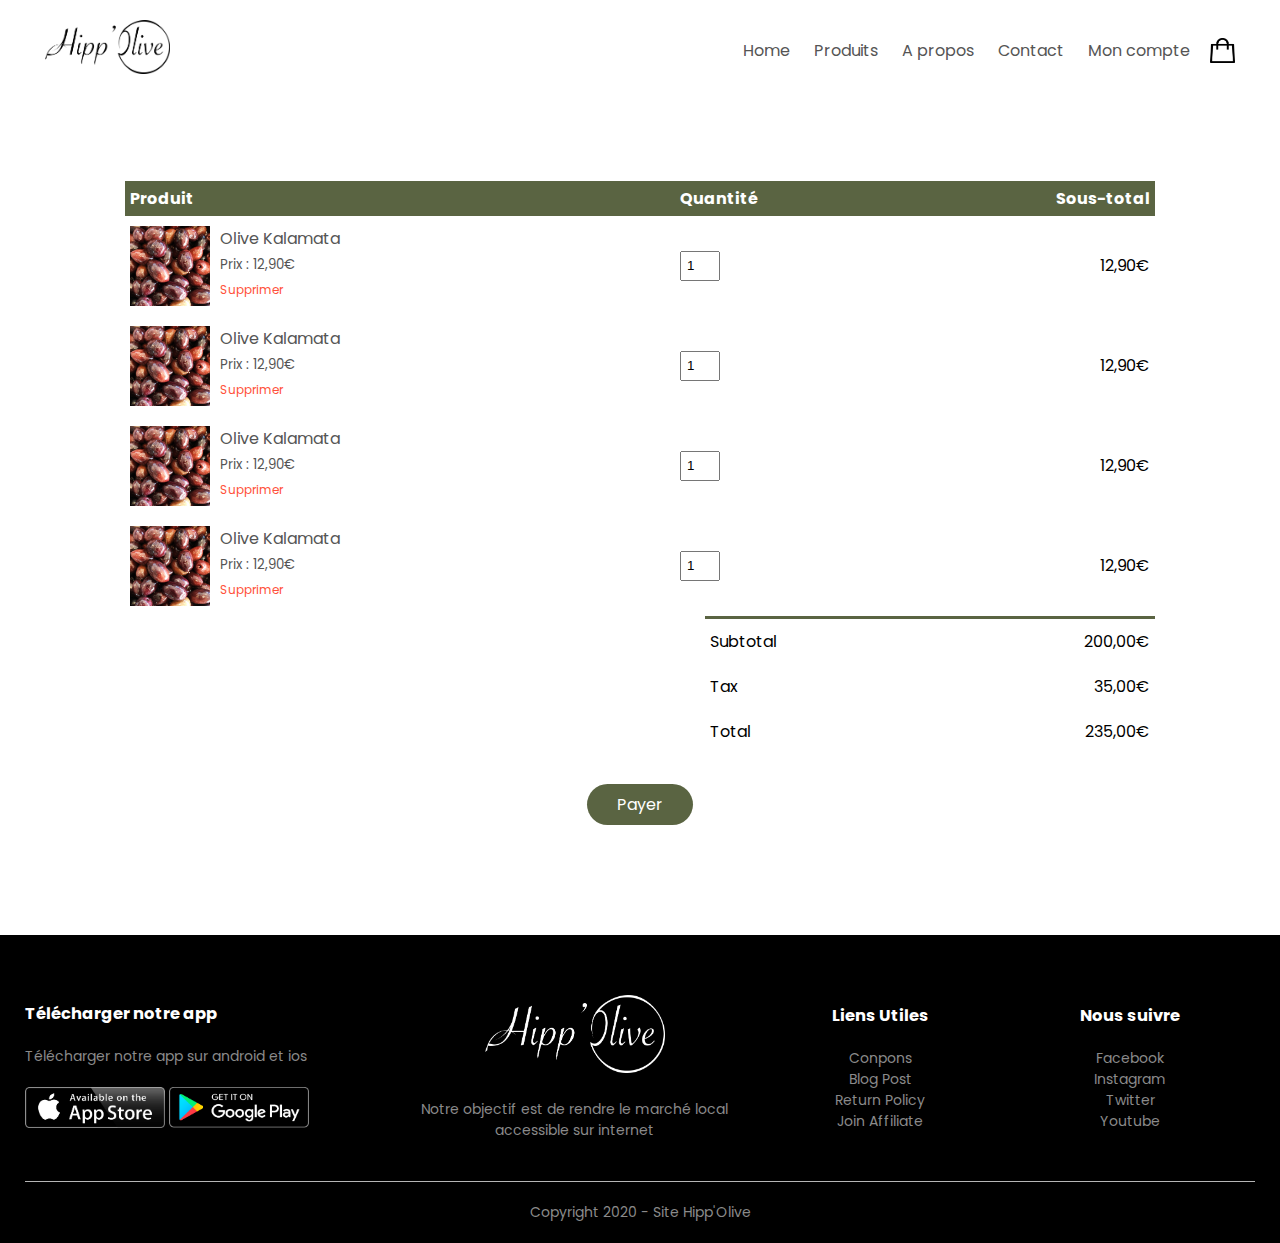
<file: cart.html>
<!DOCTYPE html>
<html lang="fr">
<head>
	<meta charset="utf-8">
	<meta name="viewport" content="width=device-width, initial-scale=1.0">
	<title>Détail Produit - Hipp'Olive</title>
	<link rel="stylesheet" href="style.css">
	<link href="https://fonts.googleapis.com/css2?family=Poppins:wght@300;400;500;600;700&display=swap" rel="stylesheet">
	<link rel="stylesheet" type="text/css" href="https://stackpath.bootstrapcdn.com/font-awesome/4.7.0/css/font-awesome.min.css">
</head>
<body>
	<div class="container">
		<div class="navbar">
			<div class="logo">
				<img src="logo.png" width="125px" alt="logo">
			</div>
			<nav>
				<ul id="MenuItems">
					<li><a href="">Home</a></li>
					<li><a href="">Produits</a></li>
					<li><a href="">A propos</a></li>
					<li><a href="">Contact<a></li>
					<li><a href="">Mon compte</a></li>
				</ul>
			</nav>
			<img src="cart.png" alt="icon" width="25px" height="25px">
			<img src="menu.png" alt="menu-icon" class="menu-icon" onclick="menutoggle()">
		</div>
	</div>


<!----- cart idem details ---->

<dir class="small-container cart-page">
	
	<table>
		<tr>
			<th>Produit</th>
			<th>Quantité</th>
			<th>Sous-total</th>
		</tr>
		<tr>
			<td>
				<div class="cart-info">
					<img src="olive-kalamata.jpg">
					<div>
						<p>Olive Kalamata</p>
						<small>Prix : 12,90€</small>
						<br>
						<a href="">Supprimer</a>
					</div>
				</div>

			</td>
			<td><input type="number" value="1"></td>
			<td>12,90€</td>
		</tr>
		<tr>
			<td>
				<div class="cart-info">
					<img src="olive-kalamata.jpg">
					<div>
						<p>Olive Kalamata</p>
						<small>Prix : 12,90€</small>
						<br>
						<a href="">Supprimer</a>
					</div>
				</div>

			</td>
			<td><input type="number" value="1"></td>
			<td>12,90€</td>
		</tr>
		<tr>
			<td>
				<div class="cart-info">
					<img src="olive-kalamata.jpg">
					<div>
						<p>Olive Kalamata</p>
						<small>Prix : 12,90€</small>
						<br>
						<a href="">Supprimer</a>
					</div>
				</div>

			</td>
			<td><input type="number" value="1"></td>
			<td>12,90€</td>
		</tr>
		<tr>
			<td>
				<div class="cart-info">
					<img src="olive-kalamata.jpg">
					<div>
						<p>Olive Kalamata</p>
						<small>Prix : 12,90€</small>
						<br>
						<a href="">Supprimer</a>
					</div>
				</div>

			</td>
			<td><input type="number" value="1"></td>
			<td>12,90€</td>
		</tr>
	</table>

	<div class="total-price">

		<table>
			<tr>
				<td>Subtotal</td>
				<td>200,00€</td>
			</tr>
			<tr>
				<td>Tax</td>
				<td>35,00€</td>
			</tr>
			<tr>
				<td>Total</td>
				<td>235,00€</td>
			</tr>
		</table>
	</div>
	<div class="container">
		<div class="row">
			<div class="col-1">
				<a href="" class="btn">Payer</a>
			</div>
		</div>
	</div>
</dir>

	

<!------footer----->

	<div class="footer">
		<div class="container">
			<div class="row">
				<div class="footer-col-1">
					<h3>Télécharger notre app</h3>
					<p>Télécharger notre app sur android et ios</p>
					<div class="app-logo">
						<img src="apple-store.png">
						<img src="play-store.png">
					</div>
				</div>
				<div class="footer-col-2">
					<img src="logo-blanc.png" alt="logo">
					<p>Notre objectif est de rendre le marché local accessible sur internet</p>
				</div>
				<div class="footer-col-3">
					<h3>Liens Utiles</h3>
					<ul>
						<li>Conpons</li>
						<li>Blog Post</li>
						<li>Return Policy</li>
						<li>Join Affiliate</li>
					</ul>
				</div>
				<div class="footer-col-4">
					<h3>Nous suivre</h3>
					<ul>
						<li>Facebook</li>
						<li>Instagram</li>
						<li>Twitter</li>
						<li>Youtube</li>
					</ul>
				</div>
			</div>
			<hr>
			<p class="copyright">Copyright 2020 - Site Hipp'Olive</p>
		</div>


	</div>
<!-------js for toggle menu---->
	<script>
		var MenuItems = document.getElementById("MenuItems");

		MenuItems.style.maxHeight = "0px";

		function menutoggle(){
			if(MenuItems.style.maxHeight =="0px")
				{
					MenuItems.style.maxHeight = "200px"
				}
			else
				{
					MenuItems.style.maxHeight = "0px"
				}	
			}

	</script>





</body>
</html>
</file>
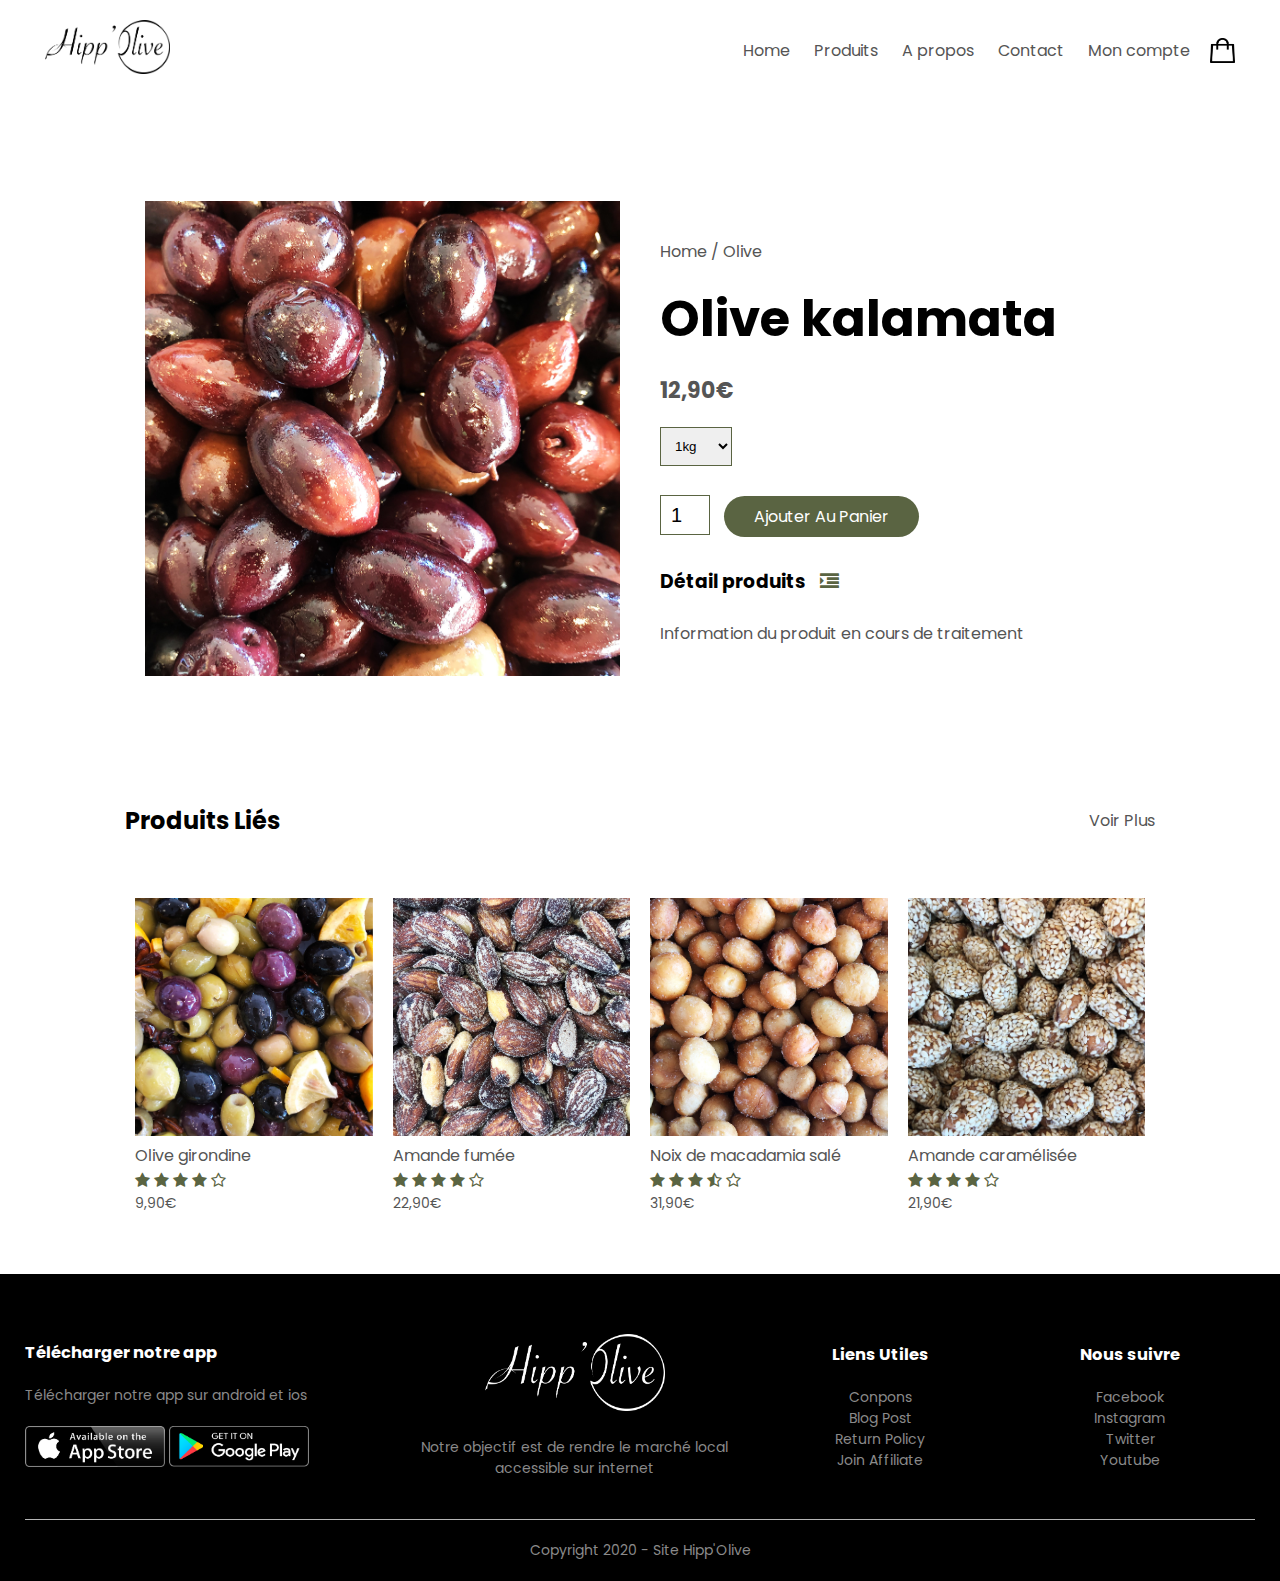
<file: Detail-Produit.html>
<!DOCTYPE html>
<html lang="fr">
<head>
	<meta charset="utf-8">
	<meta name="viewport" content="width=device-width, initial-scale=1.0">
	<title>Détail Produit - Hipp'Olive</title>
	<link rel="stylesheet" href="style.css">
	<link href="https://fonts.googleapis.com/css2?family=Poppins:wght@300;400;500;600;700&display=swap" rel="stylesheet">
	<link rel="stylesheet" type="text/css" href="https://stackpath.bootstrapcdn.com/font-awesome/4.7.0/css/font-awesome.min.css">
</head>
<body>

	
	<div class="container">
		<div class="navbar">
			<div class="logo">
				<a href="intex.html"><img src="logo.png" width="125px" alt="logo"></a>
			</div>
			<nav>
				<ul id="MenuItems">
					<li><a href="">Home</a></li>
					<li><a href="">Produits</a></li>
					<li><a href="">A propos</a></li>
					<li><a href="">Contact<a></li>
					<li><a href="">Mon compte</a></li>
				</ul>
			</nav>
			<img src="cart.png" alt="icon" width="25px" height="25px">
			<img src="menu.png" alt="menu-icon" class="menu-icon" onclick="menutoggle()">
		</div>
	</div>

<!---- single product details ------>

<div class="small-container single-product">
	<div class="row">
		<div class="col-2">
			<img src="olive-kalamata.jpg" width="100%">
		</div>

		<div class="col-2">
			<p>Home / Olive</p>
			<h1>Olive kalamata</h1>
			<h4>12,90€</h4>
			<select>
				<option>1kg</option>
				<option>2kg</option>	
				<option>500g</option>
				<option>250g</option>
			</select>
			<input type="number" value="1">
			<a href="" class="btn">Ajouter Au Panier</a>
			<h3>Détail produits <i class="fa fa fa-indent"></i></h3>
			<br>
			<p>Information du produit en cours de traitement</p>
		</div>

	</div>

</div>

<!----title---->
	<div class="small-container">
		<div class="row row-2">
			<h2>Produits Liés</h2>
			<p>Voir Plus</p>
			
		</div>
		

	</div>


<!-----products--->




	<div class="small-container">


		<div class="row">
			<div class="col-4">
				<img src="olive-girondine.jpg">
				<h4>Olive girondine</h4>
				<div class="rating">
					<i class="fa fa-star"></i>
					<i class="fa fa-star"></i>
					<i class="fa fa-star"></i>
					<i class="fa fa-star"></i>
					<i class="fa fa-star-o"></i>
				</div>
				<p>9,90€</p>
		</div>
		<div class="col-4">
				<img src="amande-fumee.jpg">
				<h4>Amande fumée</h4>
				<div class="rating">
					<i class="fa fa-star"></i>
					<i class="fa fa-star"></i>
					<i class="fa fa-star"></i>
					<i class="fa fa-star"></i>
					<i class="fa fa-star-o"></i>
				</div>
				<p>22,90€</p>
		</div>
		<div class="col-4">
				<img src="noix-de-macadamia-sale.jpg">
				<h4>Noix de macadamia salé</h4>
				<div class="rating">
					<i class="fa fa-star"></i>
					<i class="fa fa-star"></i>
					<i class="fa fa-star"></i>
					<i class="fa fa-star-half-o"></i>
					<i class="fa fa-star-o"></i>
				</div>
				<p>31,90€</p>
		</div>
		<div class="col-4">
				<img src="amande-caramelise.jpg">
				<h4>Amande caramélisée</h4>
				<div class="rating">
					<i class="fa fa-star"></i>
					<i class="fa fa-star"></i>
					<i class="fa fa-star"></i>
					<i class="fa fa-star"></i>
					<i class="fa fa-star-o"></i>
				</div>
				<p>21,90€</p>
		</div>
	</div>
	

</div>

<!------footer----->

	<div class="footer">
		<div class="container">
			<div class="row">
				<div class="footer-col-1">
					<h3>Télécharger notre app</h3>
					<p>Télécharger notre app sur android et ios</p>
					<div class="app-logo">
						<img src="apple-store.png">
						<img src="play-store.png">
					</div>
				</div>
				<div class="footer-col-2">
					<img src="logo-blanc.png" alt="logo">
					<p>Notre objectif est de rendre le marché local accessible sur internet</p>
				</div>
				<div class="footer-col-3">
					<h3>Liens Utiles</h3>
					<ul>
						<li>Conpons</li>
						<li>Blog Post</li>
						<li>Return Policy</li>
						<li>Join Affiliate</li>
					</ul>
				</div>
				<div class="footer-col-4">
					<h3>Nous suivre</h3>
					<ul>
						<li>Facebook</li>
						<li>Instagram</li>
						<li>Twitter</li>
						<li>Youtube</li>
					</ul>
				</div>
			</div>
			<hr>
			<p class="copyright">Copyright 2020 - Site Hipp'Olive</p>
		</div>


	</div>
<!-------js for toggle menu---->
	<script>
		var MenuItems = document.getElementById("MenuItems");

		MenuItems.style.maxHeight = "0px";

		function menutoggle(){
			if(MenuItems.style.maxHeight =="0px")
				{
					MenuItems.style.maxHeight = "200px"
				}
			else
				{
					MenuItems.style.maxHeight = "0px"
				}	
			}

	</script>





</body>
</html>
</file>
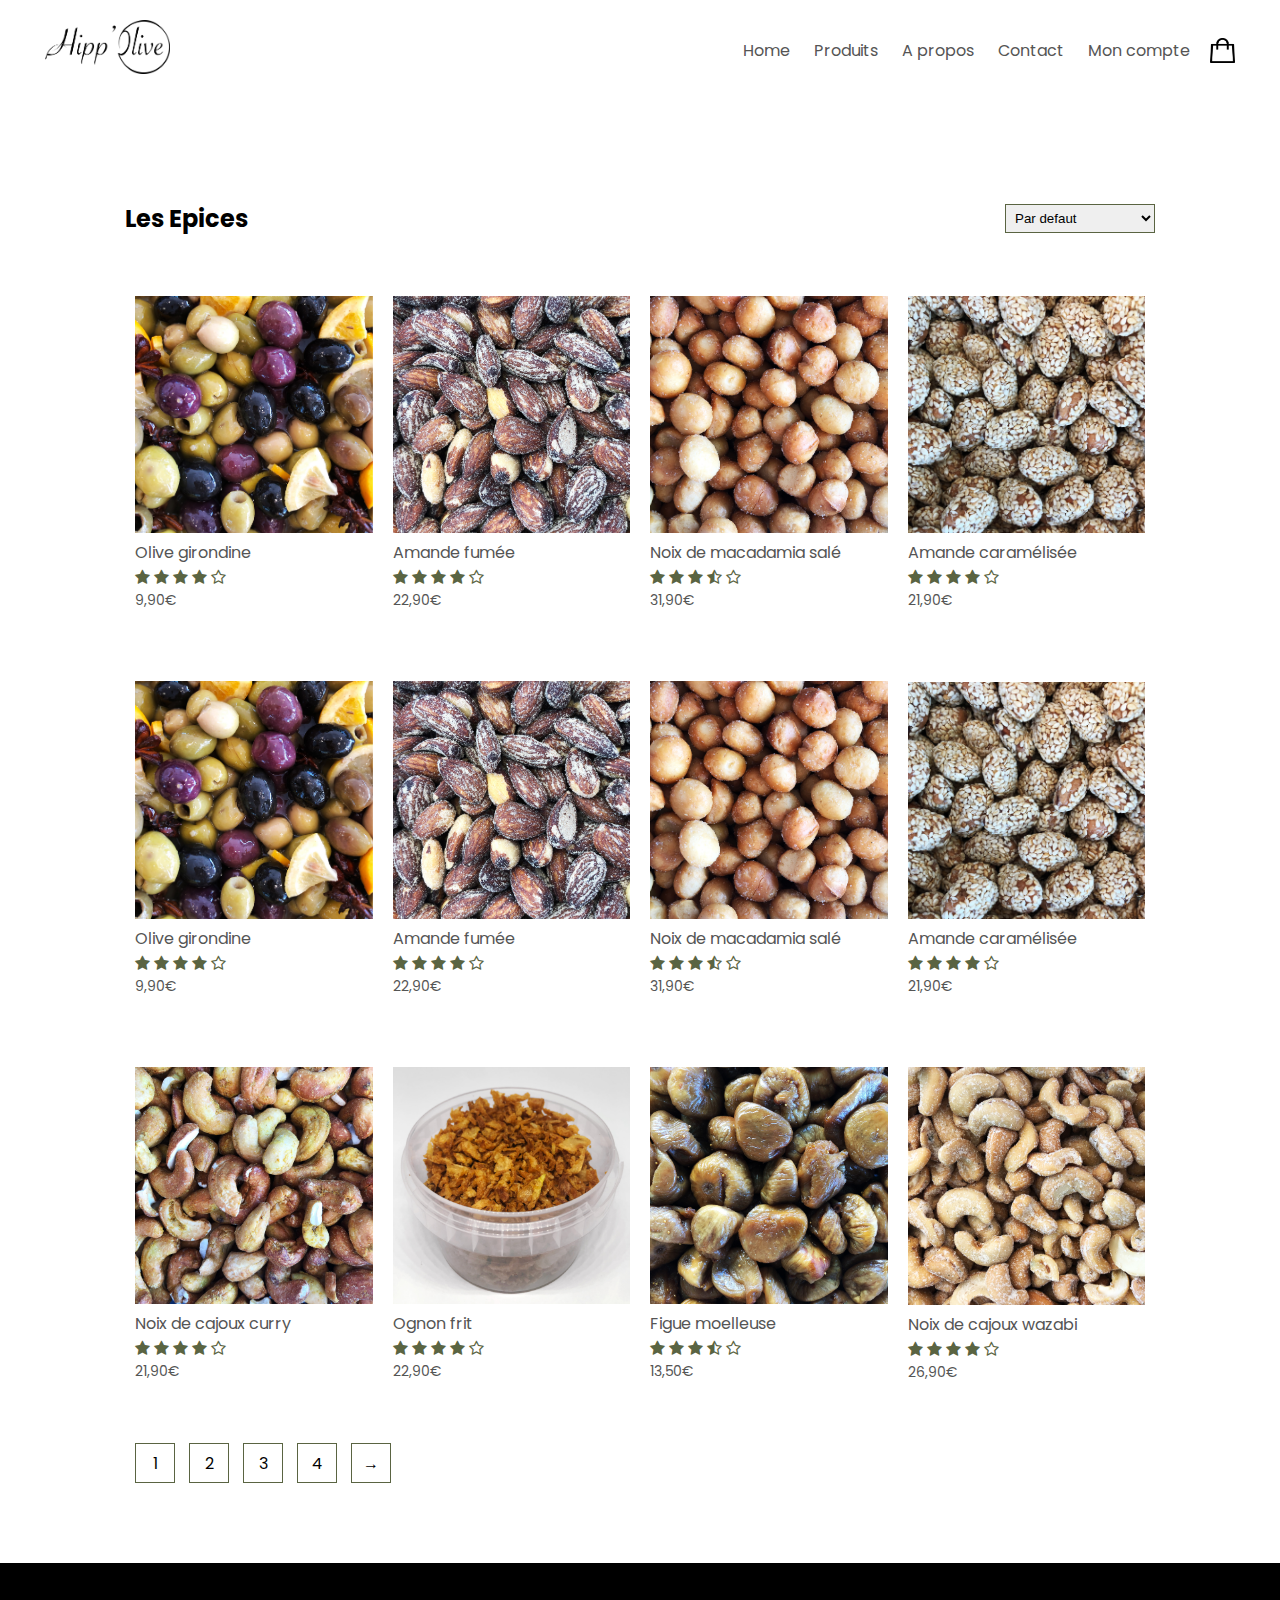
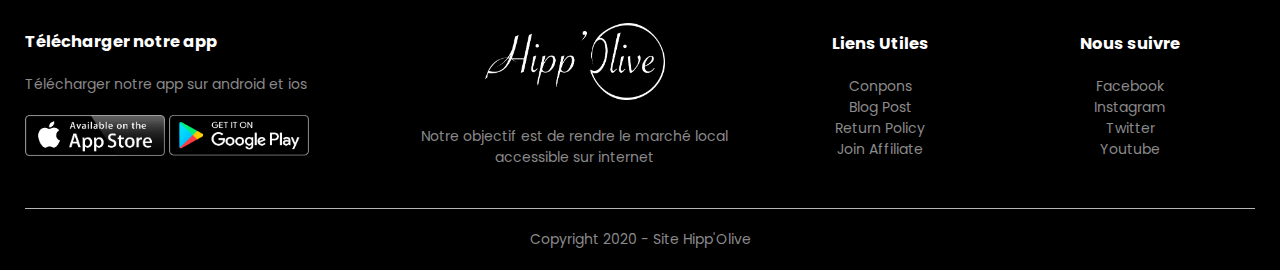
<file: epices.html>
<!DOCTYPE html>
<html lang="fr">
<head>
	<meta charset="utf-8">
	<meta name="viewport" content="width=device-width, initial-scale=1.0">
	<title>Epices - Hipp'Olive</title>
	<link rel="stylesheet" href="style.css">
	<link href="https://fonts.googleapis.com/css2?family=Poppins:wght@300;400;500;600;700&display=swap" rel="stylesheet">
	<link rel="stylesheet" type="text/css" href="https://stackpath.bootstrapcdn.com/font-awesome/4.7.0/css/font-awesome.min.css">
</head>
<body>

	
	<div class="container">
		<div class="navbar">
			<div class="logo">
				<a href="index.html"><img src="logo.png" width="125px" alt="logo"></a>
			</div>
			<nav>
				<ul id="MenuItems">
					<li><a href="index.html">Home</a></li>
					<li><a href="products.html">Produits</a></li>
					<li><a href="">A propos</a></li>
					<li><a href="">Contact<a></li>
					<li><a href="account.html">Mon compte</a></li>
				</ul>
			</nav>
			<img src="cart.png" alt="icon" width="25px" height="25px">
			<img src="menu.png" alt="menu-icon" class="menu-icon" onclick="menutoggle()">
		</div>
	</div>

	<div class="small-container">

		<div class="row row-2">
			<h2>Les Epices</h2>
			<select>
				<option>Par defaut</option>
				<option>Par popularité</option>
				<option>Par prix croissant</option>
				<option>Par prix décroissant</option>
			</select>
		</div>


		<div class="row">
			<div class="col-4">
				<img src="olive-girondine.jpg">
				<h4>Olive girondine</h4>
				<div class="rating">
					<i class="fa fa-star"></i>
					<i class="fa fa-star"></i>
					<i class="fa fa-star"></i>
					<i class="fa fa-star"></i>
					<i class="fa fa-star-o"></i>
				</div>
				<p>9,90€</p>
		</div>
		<div class="col-4">
				<img src="amande-fumee.jpg">
				<h4>Amande fumée</h4>
				<div class="rating">
					<i class="fa fa-star"></i>
					<i class="fa fa-star"></i>
					<i class="fa fa-star"></i>
					<i class="fa fa-star"></i>
					<i class="fa fa-star-o"></i>
				</div>
				<p>22,90€</p>
		</div>
		<div class="col-4">
				<img src="noix-de-macadamia-sale.jpg">
				<h4>Noix de macadamia salé</h4>
				<div class="rating">
					<i class="fa fa-star"></i>
					<i class="fa fa-star"></i>
					<i class="fa fa-star"></i>
					<i class="fa fa-star-half-o"></i>
					<i class="fa fa-star-o"></i>
				</div>
				<p>31,90€</p>
		</div>
		<div class="col-4">
				<img src="amande-caramelise.jpg">
				<h4>Amande caramélisée</h4>
				<div class="rating">
					<i class="fa fa-star"></i>
					<i class="fa fa-star"></i>
					<i class="fa fa-star"></i>
					<i class="fa fa-star"></i>
					<i class="fa fa-star-o"></i>
				</div>
				<p>21,90€</p>
		</div>
	</div>
	<div class="row">
			<div class="col-4">
				<img src="olive-girondine.jpg">
				<h4>Olive girondine</h4>
				<div class="rating">
					<i class="fa fa-star"></i>
					<i class="fa fa-star"></i>
					<i class="fa fa-star"></i>
					<i class="fa fa-star"></i>
					<i class="fa fa-star-o"></i>
				</div>
				<p>9,90€</p>
		</div>
		<div class="col-4">
				<img src="amande-fumee.jpg">
				<h4>Amande fumée</h4>
				<div class="rating">
					<i class="fa fa-star"></i>
					<i class="fa fa-star"></i>
					<i class="fa fa-star"></i>
					<i class="fa fa-star"></i>
					<i class="fa fa-star-o"></i>
				</div>
				<p>22,90€</p>
		</div>
		<div class="col-4">
				<img src="noix-de-macadamia-sale.jpg">
				<h4>Noix de macadamia salé</h4>
				<div class="rating">
					<i class="fa fa-star"></i>
					<i class="fa fa-star"></i>
					<i class="fa fa-star"></i>
					<i class="fa fa-star-half-o"></i>
					<i class="fa fa-star-o"></i>
				</div>
				<p>31,90€</p>
		</div>
		<div class="col-4">
				<img src="amande-caramelise.jpg">
				<h4>Amande caramélisée</h4>
				<div class="rating">
					<i class="fa fa-star"></i>
					<i class="fa fa-star"></i>
					<i class="fa fa-star"></i>
					<i class="fa fa-star"></i>
					<i class="fa fa-star-o"></i>
				</div>
				<p>21,90€</p>
		</div>
	</div>
<div class="row">
			<div class="col-4">
				<img src="noix-de-cajoux-curry.jpg">
				<h4>Noix de cajoux curry</h4>
				<div class="rating">
					<i class="fa fa-star"></i>
					<i class="fa fa-star"></i>
					<i class="fa fa-star"></i>
					<i class="fa fa-star"></i>
					<i class="fa fa-star-o"></i>
				</div>
				<p>21,90€</p>
		</div>
		<div class="col-4">
				<img src="ognion-frit.jpg">
				<h4>Ognon frit</h4>
				<div class="rating">
					<i class="fa fa-star"></i>
					<i class="fa fa-star"></i>
					<i class="fa fa-star"></i>
					<i class="fa fa-star"></i>
					<i class="fa fa-star-o"></i>
				</div>
				<p>22,90€</p>
		</div>
		<div class="col-4">
				<img src="figue-moelleuse.jpg">
				<h4>Figue moelleuse</h4>
				<div class="rating">
					<i class="fa fa-star"></i>
					<i class="fa fa-star"></i>
					<i class="fa fa-star"></i>
					<i class="fa fa-star-half-o"></i>
					<i class="fa fa-star-o"></i>
				</div>
				<p>13,50€</p>
		</div>
		<div class="col-4">
				<img src="noix-de-cajoux-wazabi.jpg">
				<h4>Noix de cajoux wazabi</h4>
				<div class="rating">
					<i class="fa fa-star"></i>
					<i class="fa fa-star"></i>
					<i class="fa fa-star"></i>
					<i class="fa fa-star"></i>
					<i class="fa fa-star-o"></i>
				</div>
				<p>26,90€</p>
		</div>
	</div>


	<div class="page-btn">
		<span>1</span>
		<span>2</span>
		<span>3</span>
		<span>4</span>
		<span>&#8594</span>

	</div>
</div>

<!------footer----->

	<div class="footer">
		<div class="container">
			<div class="row">
				<div class="footer-col-1">
					<h3>Télécharger notre app</h3>
					<p>Télécharger notre app sur android et ios</p>
					<div class="app-logo">
						<img src="apple-store.png">
						<img src="play-store.png">
					</div>
				</div>
				<div class="footer-col-2">
					<img src="logo-blanc.png" alt="logo">
					<p>Notre objectif est de rendre le marché local accessible sur internet</p>
				</div>
				<div class="footer-col-3">
					<h3>Liens Utiles</h3>
					<ul>
						<li>Conpons</li>
						<li>Blog Post</li>
						<li>Return Policy</li>
						<li>Join Affiliate</li>
					</ul>
				</div>
				<div class="footer-col-4">
					<h3>Nous suivre</h3>
					<ul>
						<li>Facebook</li>
						<li>Instagram</li>
						<li>Twitter</li>
						<li>Youtube</li>
					</ul>
				</div>
			</div>
			<hr>
			<p class="copyright">Copyright 2020 - Site Hipp'Olive</p>
		</div>
	


	</div>
<!-------js for toggle menu---->
	<script>
		var MenuItems = document.getElementById("MenuItems");

		MenuItems.style.maxHeight = "0px";

		function menutoggle(){
			if(MenuItems.style.maxHeight =="0px")
				{
					MenuItems.style.maxHeight = "200px"
				}
			else
				{
					MenuItems.style.maxHeight = "0px"
				}	
			}

	</script>


</body>
</html>
</file>
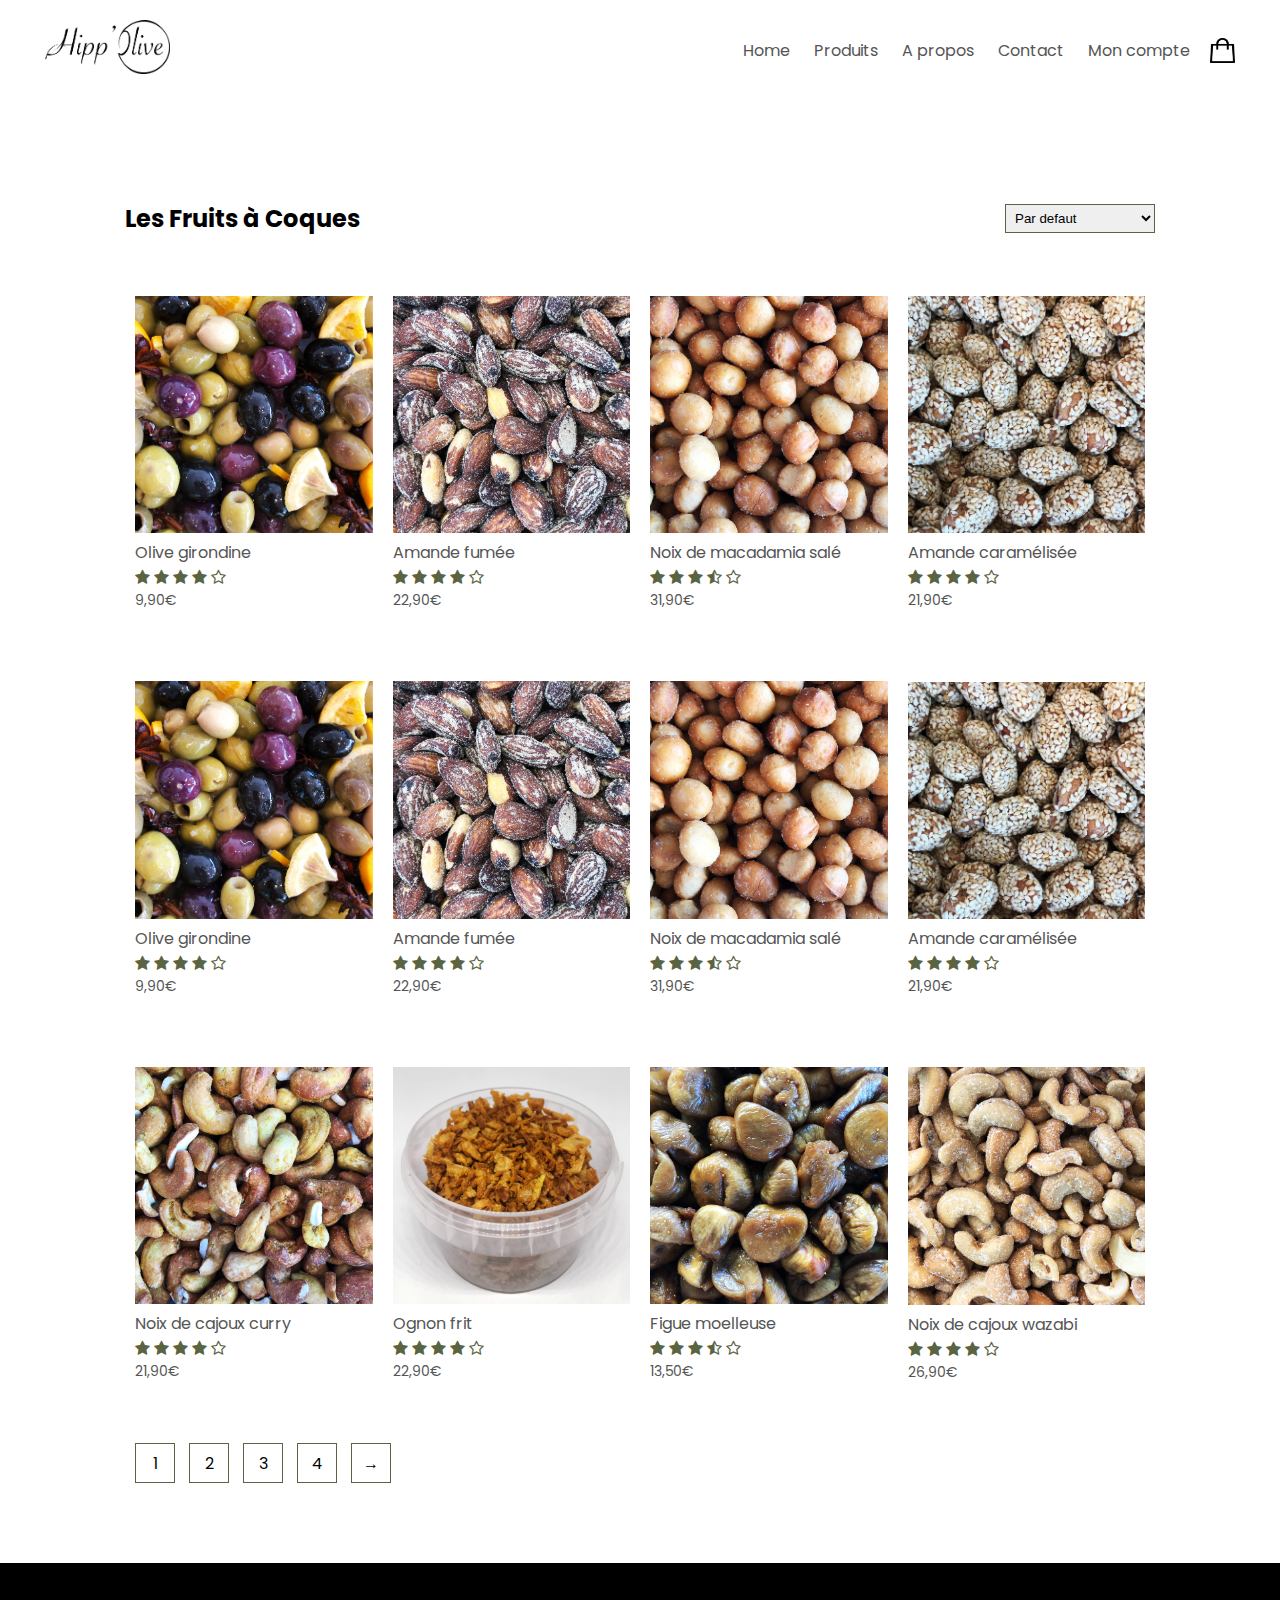
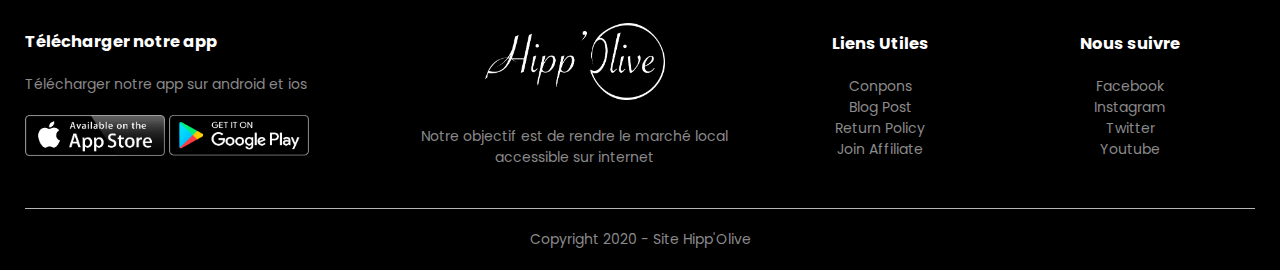
<file: fruits-a-coque.html>
<!DOCTYPE html>
<html lang="fr">
<head>
	<meta charset="utf-8">
	<meta name="viewport" content="width=device-width, initial-scale=1.0">
	<title>Fruits à Coque - Hipp'Olive</title>
	<link rel="stylesheet" href="style.css">
	<link href="https://fonts.googleapis.com/css2?family=Poppins:wght@300;400;500;600;700&display=swap" rel="stylesheet">
	<link rel="stylesheet" type="text/css" href="https://stackpath.bootstrapcdn.com/font-awesome/4.7.0/css/font-awesome.min.css">
</head>
<body>

	
	<div class="container">
		<div class="navbar">
			<div class="logo">
				<a href="index.html"><img src="logo.png" width="125px" alt="logo"></a>
			</div>
			<nav>
				<ul id="MenuItems">
					<li><a href="index.html">Home</a></li>
					<li><a href="products.html">Produits</a></li>
					<li><a href="">A propos</a></li>
					<li><a href="">Contact<a></li>
					<li><a href="account.html">Mon compte</a></li>
				</ul>
			</nav>
			<img src="cart.png" alt="icon" width="25px" height="25px">
			<img src="menu.png" alt="menu-icon" class="menu-icon" onclick="menutoggle()">
		</div>
	</div>

	<div class="small-container">

		<div class="row row-2">
			<h2>Les Fruits à Coques</h2>
			<select>
				<option>Par defaut</option>
				<option>Par popularité</option>
				<option>Par prix croissant</option>
				<option>Par prix décroissant</option>
			</select>
		</div>


		<div class="row">
			<div class="col-4">
				<img src="olive-girondine.jpg">
				<h4>Olive girondine</h4>
				<div class="rating">
					<i class="fa fa-star"></i>
					<i class="fa fa-star"></i>
					<i class="fa fa-star"></i>
					<i class="fa fa-star"></i>
					<i class="fa fa-star-o"></i>
				</div>
				<p>9,90€</p>
		</div>
		<div class="col-4">
				<img src="amande-fumee.jpg">
				<h4>Amande fumée</h4>
				<div class="rating">
					<i class="fa fa-star"></i>
					<i class="fa fa-star"></i>
					<i class="fa fa-star"></i>
					<i class="fa fa-star"></i>
					<i class="fa fa-star-o"></i>
				</div>
				<p>22,90€</p>
		</div>
		<div class="col-4">
				<img src="noix-de-macadamia-sale.jpg">
				<h4>Noix de macadamia salé</h4>
				<div class="rating">
					<i class="fa fa-star"></i>
					<i class="fa fa-star"></i>
					<i class="fa fa-star"></i>
					<i class="fa fa-star-half-o"></i>
					<i class="fa fa-star-o"></i>
				</div>
				<p>31,90€</p>
		</div>
		<div class="col-4">
				<img src="amande-caramelise.jpg">
				<h4>Amande caramélisée</h4>
				<div class="rating">
					<i class="fa fa-star"></i>
					<i class="fa fa-star"></i>
					<i class="fa fa-star"></i>
					<i class="fa fa-star"></i>
					<i class="fa fa-star-o"></i>
				</div>
				<p>21,90€</p>
		</div>
	</div>
	<div class="row">
			<div class="col-4">
				<img src="olive-girondine.jpg">
				<h4>Olive girondine</h4>
				<div class="rating">
					<i class="fa fa-star"></i>
					<i class="fa fa-star"></i>
					<i class="fa fa-star"></i>
					<i class="fa fa-star"></i>
					<i class="fa fa-star-o"></i>
				</div>
				<p>9,90€</p>
		</div>
		<div class="col-4">
				<img src="amande-fumee.jpg">
				<h4>Amande fumée</h4>
				<div class="rating">
					<i class="fa fa-star"></i>
					<i class="fa fa-star"></i>
					<i class="fa fa-star"></i>
					<i class="fa fa-star"></i>
					<i class="fa fa-star-o"></i>
				</div>
				<p>22,90€</p>
		</div>
		<div class="col-4">
				<img src="noix-de-macadamia-sale.jpg">
				<h4>Noix de macadamia salé</h4>
				<div class="rating">
					<i class="fa fa-star"></i>
					<i class="fa fa-star"></i>
					<i class="fa fa-star"></i>
					<i class="fa fa-star-half-o"></i>
					<i class="fa fa-star-o"></i>
				</div>
				<p>31,90€</p>
		</div>
		<div class="col-4">
				<img src="amande-caramelise.jpg">
				<h4>Amande caramélisée</h4>
				<div class="rating">
					<i class="fa fa-star"></i>
					<i class="fa fa-star"></i>
					<i class="fa fa-star"></i>
					<i class="fa fa-star"></i>
					<i class="fa fa-star-o"></i>
				</div>
				<p>21,90€</p>
		</div>
	</div>
<div class="row">
			<div class="col-4">
				<img src="noix-de-cajoux-curry.jpg">
				<h4>Noix de cajoux curry</h4>
				<div class="rating">
					<i class="fa fa-star"></i>
					<i class="fa fa-star"></i>
					<i class="fa fa-star"></i>
					<i class="fa fa-star"></i>
					<i class="fa fa-star-o"></i>
				</div>
				<p>21,90€</p>
		</div>
		<div class="col-4">
				<img src="ognion-frit.jpg">
				<h4>Ognon frit</h4>
				<div class="rating">
					<i class="fa fa-star"></i>
					<i class="fa fa-star"></i>
					<i class="fa fa-star"></i>
					<i class="fa fa-star"></i>
					<i class="fa fa-star-o"></i>
				</div>
				<p>22,90€</p>
		</div>
		<div class="col-4">
				<img src="figue-moelleuse.jpg">
				<h4>Figue moelleuse</h4>
				<div class="rating">
					<i class="fa fa-star"></i>
					<i class="fa fa-star"></i>
					<i class="fa fa-star"></i>
					<i class="fa fa-star-half-o"></i>
					<i class="fa fa-star-o"></i>
				</div>
				<p>13,50€</p>
		</div>
		<div class="col-4">
				<img src="noix-de-cajoux-wazabi.jpg">
				<h4>Noix de cajoux wazabi</h4>
				<div class="rating">
					<i class="fa fa-star"></i>
					<i class="fa fa-star"></i>
					<i class="fa fa-star"></i>
					<i class="fa fa-star"></i>
					<i class="fa fa-star-o"></i>
				</div>
				<p>26,90€</p>
		</div>
	</div>


	<div class="page-btn">
		<span>1</span>
		<span>2</span>
		<span>3</span>
		<span>4</span>
		<span>&#8594</span>

	</div>
</div>

<!------footer----->

	<div class="footer">
		<div class="container">
			<div class="row">
				<div class="footer-col-1">
					<h3>Télécharger notre app</h3>
					<p>Télécharger notre app sur android et ios</p>
					<div class="app-logo">
						<img src="apple-store.png">
						<img src="play-store.png">
					</div>
				</div>
				<div class="footer-col-2">
					<img src="logo-blanc.png" alt="logo">
					<p>Notre objectif est de rendre le marché local accessible sur internet</p>
				</div>
				<div class="footer-col-3">
					<h3>Liens Utiles</h3>
					<ul>
						<li>Conpons</li>
						<li>Blog Post</li>
						<li>Return Policy</li>
						<li>Join Affiliate</li>
					</ul>
				</div>
				<div class="footer-col-4">
					<h3>Nous suivre</h3>
					<ul>
						<li>Facebook</li>
						<li>Instagram</li>
						<li>Twitter</li>
						<li>Youtube</li>
					</ul>
				</div>
			</div>
			<hr>
			<p class="copyright">Copyright 2020 - Site Hipp'Olive</p>
		</div>
	


	</div>
<!-------js for toggle menu---->
	<script>
		var MenuItems = document.getElementById("MenuItems");

		MenuItems.style.maxHeight = "0px";

		function menutoggle(){
			if(MenuItems.style.maxHeight =="0px")
				{
					MenuItems.style.maxHeight = "200px"
				}
			else
				{
					MenuItems.style.maxHeight = "0px"
				}	
			}

	</script>


</body>
</html>
</file>
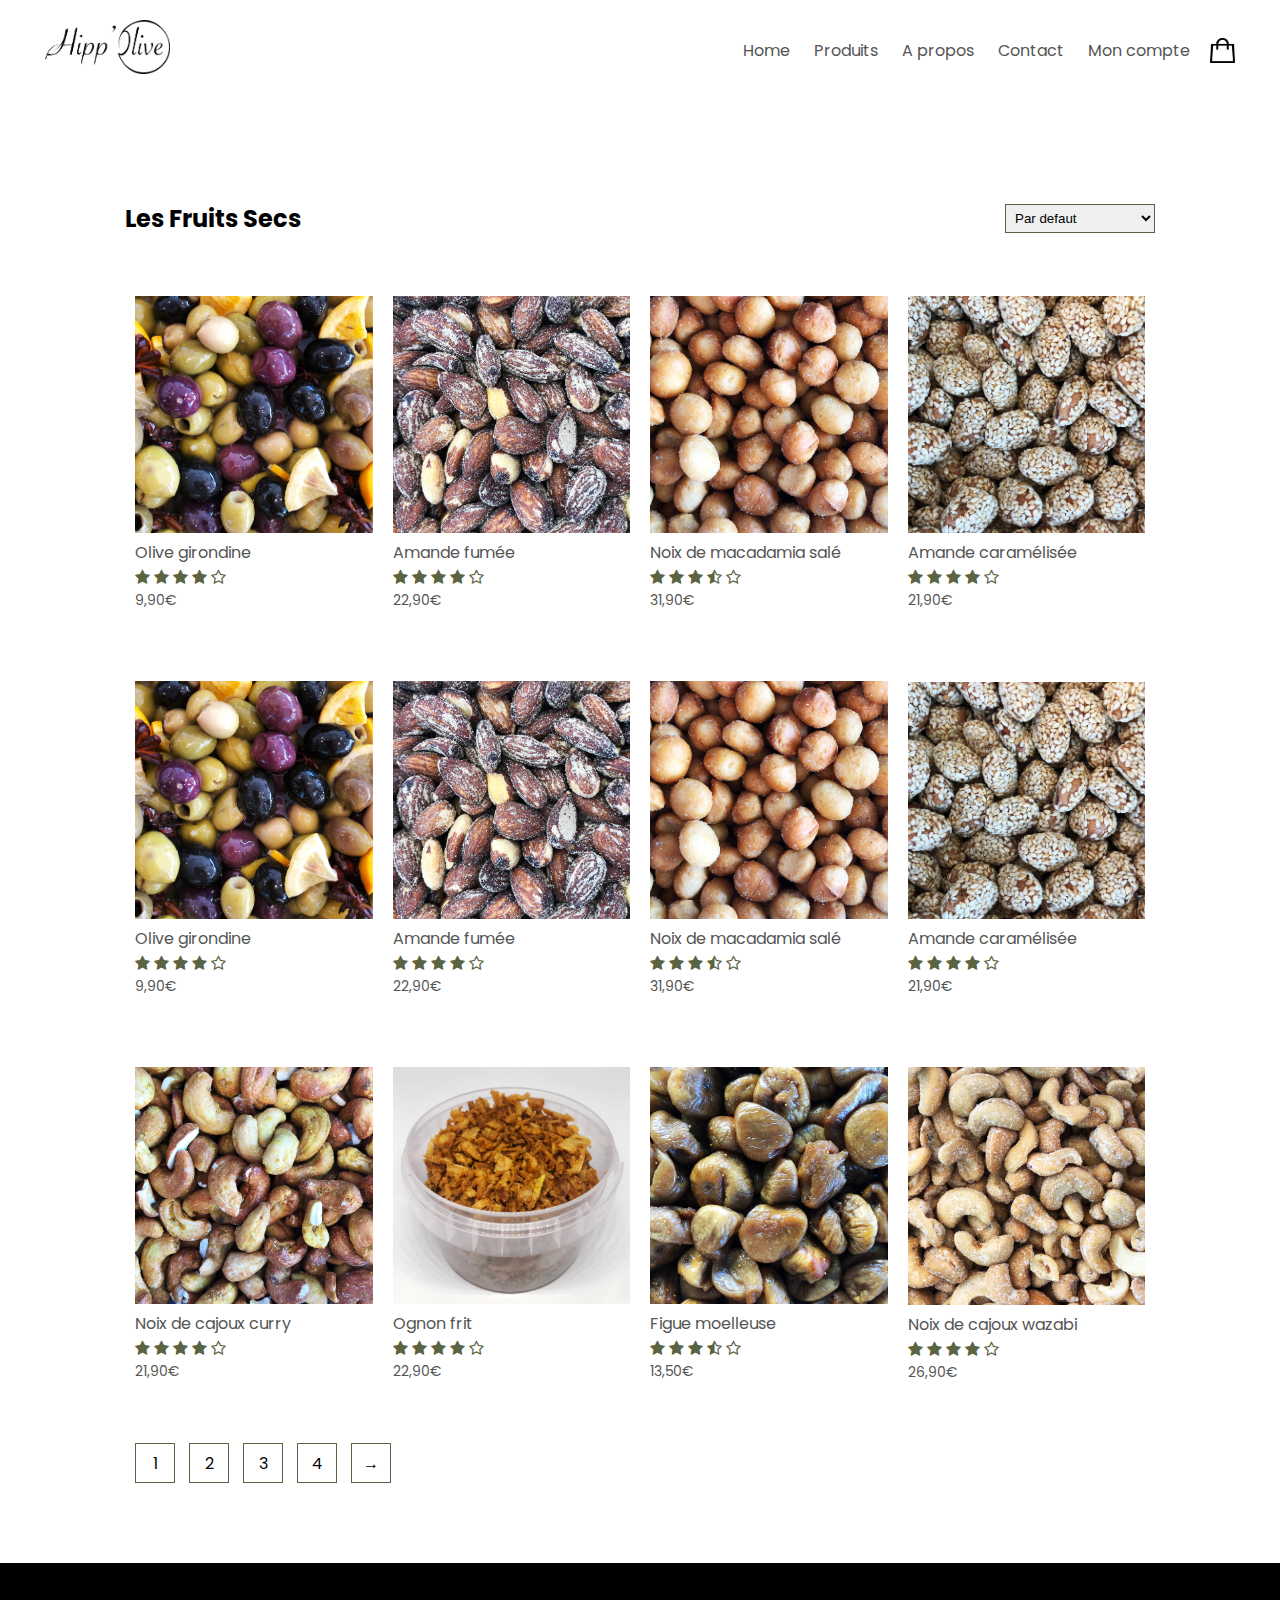
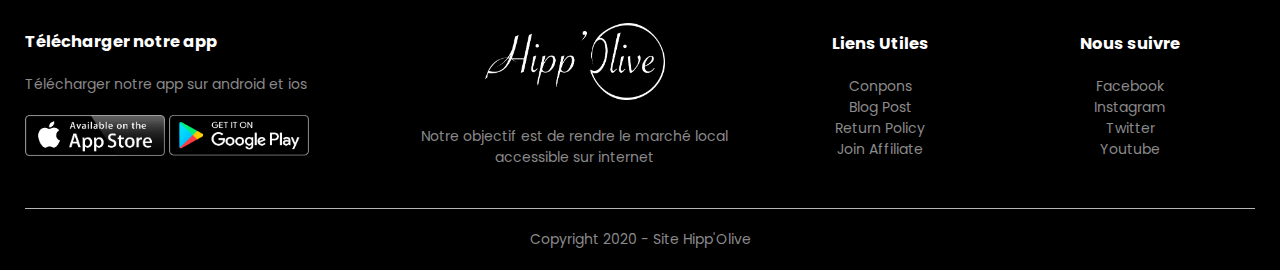
<file: fruits-secs.html>
<!DOCTYPE html>
<html lang="fr">
<head>
	<meta charset="utf-8">
	<meta name="viewport" content="width=device-width, initial-scale=1.0">
	<title>Fruits-Secs - Hipp'Olive</title>
	<link rel="stylesheet" href="style.css">
	<link href="https://fonts.googleapis.com/css2?family=Poppins:wght@300;400;500;600;700&display=swap" rel="stylesheet">
	<link rel="stylesheet" type="text/css" href="https://stackpath.bootstrapcdn.com/font-awesome/4.7.0/css/font-awesome.min.css">
</head>
<body>

	
	<div class="container">
		<div class="navbar">
			<div class="logo">
				<a href="index.html"><img src="logo.png" width="125px" alt="logo"></a>
			</div>
			<nav>
				<ul id="MenuItems">
					<li><a href="index.html">Home</a></li>
					<li><a href="products.html">Produits</a></li>
					<li><a href="">A propos</a></li>
					<li><a href="">Contact<a></li>
					<li><a href="account.html">Mon compte</a></li>
				</ul>
			</nav>
			<img src="cart.png" alt="icon" width="25px" height="25px">
			<img src="menu.png" alt="menu-icon" class="menu-icon" onclick="menutoggle()">
		</div>
	</div>

	<div class="small-container">

		<div class="row row-2">
			<h2>Les Fruits Secs</h2>
			<select>
				<option>Par defaut</option>
				<option>Par popularité</option>
				<option>Par prix croissant</option>
				<option>Par prix décroissant</option>
			</select>
		</div>


		<div class="row">
			<div class="col-4">
				<img src="olive-girondine.jpg">
				<h4>Olive girondine</h4>
				<div class="rating">
					<i class="fa fa-star"></i>
					<i class="fa fa-star"></i>
					<i class="fa fa-star"></i>
					<i class="fa fa-star"></i>
					<i class="fa fa-star-o"></i>
				</div>
				<p>9,90€</p>
		</div>
		<div class="col-4">
				<img src="amande-fumee.jpg">
				<h4>Amande fumée</h4>
				<div class="rating">
					<i class="fa fa-star"></i>
					<i class="fa fa-star"></i>
					<i class="fa fa-star"></i>
					<i class="fa fa-star"></i>
					<i class="fa fa-star-o"></i>
				</div>
				<p>22,90€</p>
		</div>
		<div class="col-4">
				<img src="noix-de-macadamia-sale.jpg">
				<h4>Noix de macadamia salé</h4>
				<div class="rating">
					<i class="fa fa-star"></i>
					<i class="fa fa-star"></i>
					<i class="fa fa-star"></i>
					<i class="fa fa-star-half-o"></i>
					<i class="fa fa-star-o"></i>
				</div>
				<p>31,90€</p>
		</div>
		<div class="col-4">
				<img src="amande-caramelise.jpg">
				<h4>Amande caramélisée</h4>
				<div class="rating">
					<i class="fa fa-star"></i>
					<i class="fa fa-star"></i>
					<i class="fa fa-star"></i>
					<i class="fa fa-star"></i>
					<i class="fa fa-star-o"></i>
				</div>
				<p>21,90€</p>
		</div>
	</div>
	<div class="row">
			<div class="col-4">
				<img src="olive-girondine.jpg">
				<h4>Olive girondine</h4>
				<div class="rating">
					<i class="fa fa-star"></i>
					<i class="fa fa-star"></i>
					<i class="fa fa-star"></i>
					<i class="fa fa-star"></i>
					<i class="fa fa-star-o"></i>
				</div>
				<p>9,90€</p>
		</div>
		<div class="col-4">
				<img src="amande-fumee.jpg">
				<h4>Amande fumée</h4>
				<div class="rating">
					<i class="fa fa-star"></i>
					<i class="fa fa-star"></i>
					<i class="fa fa-star"></i>
					<i class="fa fa-star"></i>
					<i class="fa fa-star-o"></i>
				</div>
				<p>22,90€</p>
		</div>
		<div class="col-4">
				<img src="noix-de-macadamia-sale.jpg">
				<h4>Noix de macadamia salé</h4>
				<div class="rating">
					<i class="fa fa-star"></i>
					<i class="fa fa-star"></i>
					<i class="fa fa-star"></i>
					<i class="fa fa-star-half-o"></i>
					<i class="fa fa-star-o"></i>
				</div>
				<p>31,90€</p>
		</div>
		<div class="col-4">
				<img src="amande-caramelise.jpg">
				<h4>Amande caramélisée</h4>
				<div class="rating">
					<i class="fa fa-star"></i>
					<i class="fa fa-star"></i>
					<i class="fa fa-star"></i>
					<i class="fa fa-star"></i>
					<i class="fa fa-star-o"></i>
				</div>
				<p>21,90€</p>
		</div>
	</div>
<div class="row">
			<div class="col-4">
				<img src="noix-de-cajoux-curry.jpg">
				<h4>Noix de cajoux curry</h4>
				<div class="rating">
					<i class="fa fa-star"></i>
					<i class="fa fa-star"></i>
					<i class="fa fa-star"></i>
					<i class="fa fa-star"></i>
					<i class="fa fa-star-o"></i>
				</div>
				<p>21,90€</p>
		</div>
		<div class="col-4">
				<img src="ognion-frit.jpg">
				<h4>Ognon frit</h4>
				<div class="rating">
					<i class="fa fa-star"></i>
					<i class="fa fa-star"></i>
					<i class="fa fa-star"></i>
					<i class="fa fa-star"></i>
					<i class="fa fa-star-o"></i>
				</div>
				<p>22,90€</p>
		</div>
		<div class="col-4">
				<img src="figue-moelleuse.jpg">
				<h4>Figue moelleuse</h4>
				<div class="rating">
					<i class="fa fa-star"></i>
					<i class="fa fa-star"></i>
					<i class="fa fa-star"></i>
					<i class="fa fa-star-half-o"></i>
					<i class="fa fa-star-o"></i>
				</div>
				<p>13,50€</p>
		</div>
		<div class="col-4">
				<img src="noix-de-cajoux-wazabi.jpg">
				<h4>Noix de cajoux wazabi</h4>
				<div class="rating">
					<i class="fa fa-star"></i>
					<i class="fa fa-star"></i>
					<i class="fa fa-star"></i>
					<i class="fa fa-star"></i>
					<i class="fa fa-star-o"></i>
				</div>
				<p>26,90€</p>
		</div>
	</div>


	<div class="page-btn">
		<span>1</span>
		<span>2</span>
		<span>3</span>
		<span>4</span>
		<span>&#8594</span>

	</div>
</div>

<!------footer----->

	<div class="footer">
		<div class="container">
			<div class="row">
				<div class="footer-col-1">
					<h3>Télécharger notre app</h3>
					<p>Télécharger notre app sur android et ios</p>
					<div class="app-logo">
						<img src="apple-store.png">
						<img src="play-store.png">
					</div>
				</div>
				<div class="footer-col-2">
					<img src="logo-blanc.png" alt="logo">
					<p>Notre objectif est de rendre le marché local accessible sur internet</p>
				</div>
				<div class="footer-col-3">
					<h3>Liens Utiles</h3>
					<ul>
						<li>Conpons</li>
						<li>Blog Post</li>
						<li>Return Policy</li>
						<li>Join Affiliate</li>
					</ul>
				</div>
				<div class="footer-col-4">
					<h3>Nous suivre</h3>
					<ul>
						<li>Facebook</li>
						<li>Instagram</li>
						<li>Twitter</li>
						<li>Youtube</li>
					</ul>
				</div>
			</div>
			<hr>
			<p class="copyright">Copyright 2020 - Site Hipp'Olive</p>
		</div>
	


	</div>
<!-------js for toggle menu---->
	<script>
		var MenuItems = document.getElementById("MenuItems");

		MenuItems.style.maxHeight = "0px";

		function menutoggle(){
			if(MenuItems.style.maxHeight =="0px")
				{
					MenuItems.style.maxHeight = "200px"
				}
			else
				{
					MenuItems.style.maxHeight = "0px"
				}	
			}

	</script>


</body>
</html>
</file>
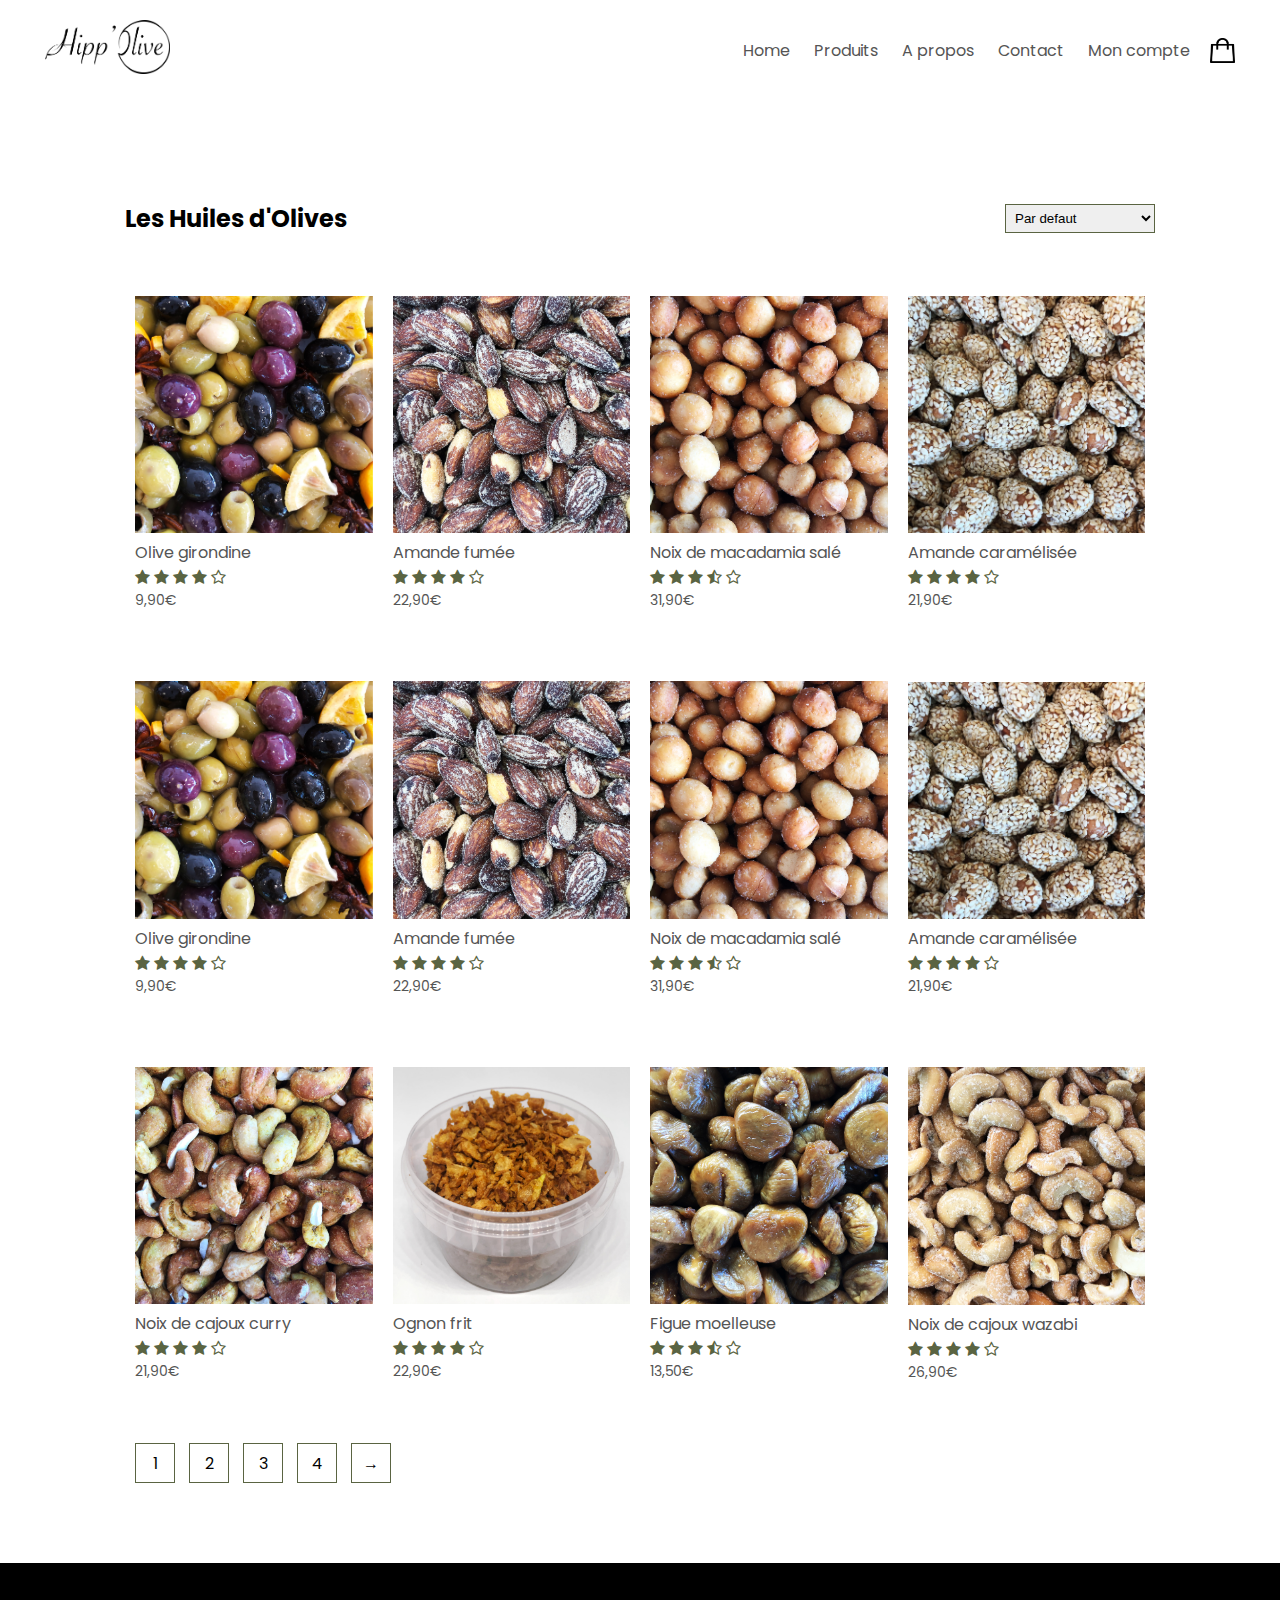
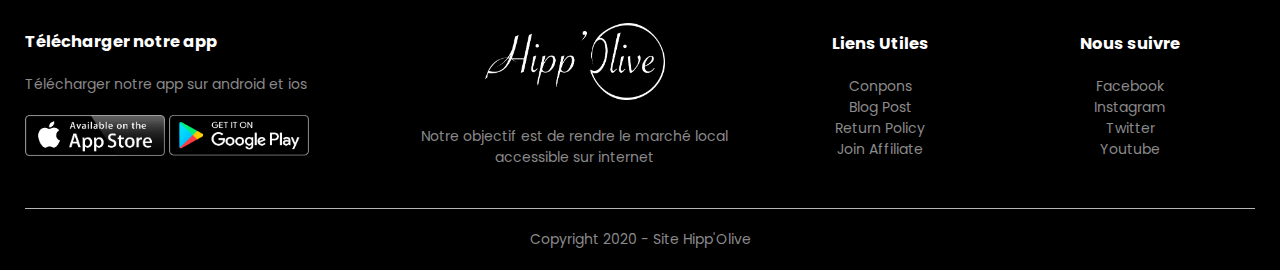
<file: huile-olive.html>
<!DOCTYPE html>
<html lang="fr">
<head>
	<meta charset="utf-8">
	<meta name="viewport" content="width=device-width, initial-scale=1.0">
	<title>Huiles d'Olives - Hipp'Olive</title>
	<link rel="stylesheet" href="style.css">
	<link href="https://fonts.googleapis.com/css2?family=Poppins:wght@300;400;500;600;700&display=swap" rel="stylesheet">
	<link rel="stylesheet" type="text/css" href="https://stackpath.bootstrapcdn.com/font-awesome/4.7.0/css/font-awesome.min.css">
</head>
<body>

	
	<div class="container">
		<div class="navbar">
			<div class="logo">
				<a href="index.html"><img src="logo.png" width="125px" alt="logo"></a>
			</div>
			<nav>
				<ul id="MenuItems">
					<li><a href="index.html">Home</a></li>
					<li><a href="products.html">Produits</a></li>
					<li><a href="">A propos</a></li>
					<li><a href="">Contact<a></li>
					<li><a href="account.html">Mon compte</a></li>
				</ul>
			</nav>
			<img src="cart.png" alt="icon" width="25px" height="25px">
			<img src="menu.png" alt="menu-icon" class="menu-icon" onclick="menutoggle()">
		</div>
	</div>

	<div class="small-container">

		<div class="row row-2">
			<h2>Les Huiles d'Olives</h2>
			<select>
				<option>Par defaut</option>
				<option>Par popularité</option>
				<option>Par prix croissant</option>
				<option>Par prix décroissant</option>
			</select>
		</div>


		<div class="row">
			<div class="col-4">
				<img src="olive-girondine.jpg">
				<h4>Olive girondine</h4>
				<div class="rating">
					<i class="fa fa-star"></i>
					<i class="fa fa-star"></i>
					<i class="fa fa-star"></i>
					<i class="fa fa-star"></i>
					<i class="fa fa-star-o"></i>
				</div>
				<p>9,90€</p>
		</div>
		<div class="col-4">
				<img src="amande-fumee.jpg">
				<h4>Amande fumée</h4>
				<div class="rating">
					<i class="fa fa-star"></i>
					<i class="fa fa-star"></i>
					<i class="fa fa-star"></i>
					<i class="fa fa-star"></i>
					<i class="fa fa-star-o"></i>
				</div>
				<p>22,90€</p>
		</div>
		<div class="col-4">
				<img src="noix-de-macadamia-sale.jpg">
				<h4>Noix de macadamia salé</h4>
				<div class="rating">
					<i class="fa fa-star"></i>
					<i class="fa fa-star"></i>
					<i class="fa fa-star"></i>
					<i class="fa fa-star-half-o"></i>
					<i class="fa fa-star-o"></i>
				</div>
				<p>31,90€</p>
		</div>
		<div class="col-4">
				<img src="amande-caramelise.jpg">
				<h4>Amande caramélisée</h4>
				<div class="rating">
					<i class="fa fa-star"></i>
					<i class="fa fa-star"></i>
					<i class="fa fa-star"></i>
					<i class="fa fa-star"></i>
					<i class="fa fa-star-o"></i>
				</div>
				<p>21,90€</p>
		</div>
	</div>
	<div class="row">
			<div class="col-4">
				<img src="olive-girondine.jpg">
				<h4>Olive girondine</h4>
				<div class="rating">
					<i class="fa fa-star"></i>
					<i class="fa fa-star"></i>
					<i class="fa fa-star"></i>
					<i class="fa fa-star"></i>
					<i class="fa fa-star-o"></i>
				</div>
				<p>9,90€</p>
		</div>
		<div class="col-4">
				<img src="amande-fumee.jpg">
				<h4>Amande fumée</h4>
				<div class="rating">
					<i class="fa fa-star"></i>
					<i class="fa fa-star"></i>
					<i class="fa fa-star"></i>
					<i class="fa fa-star"></i>
					<i class="fa fa-star-o"></i>
				</div>
				<p>22,90€</p>
		</div>
		<div class="col-4">
				<img src="noix-de-macadamia-sale.jpg">
				<h4>Noix de macadamia salé</h4>
				<div class="rating">
					<i class="fa fa-star"></i>
					<i class="fa fa-star"></i>
					<i class="fa fa-star"></i>
					<i class="fa fa-star-half-o"></i>
					<i class="fa fa-star-o"></i>
				</div>
				<p>31,90€</p>
		</div>
		<div class="col-4">
				<img src="amande-caramelise.jpg">
				<h4>Amande caramélisée</h4>
				<div class="rating">
					<i class="fa fa-star"></i>
					<i class="fa fa-star"></i>
					<i class="fa fa-star"></i>
					<i class="fa fa-star"></i>
					<i class="fa fa-star-o"></i>
				</div>
				<p>21,90€</p>
		</div>
	</div>
<div class="row">
			<div class="col-4">
				<img src="noix-de-cajoux-curry.jpg">
				<h4>Noix de cajoux curry</h4>
				<div class="rating">
					<i class="fa fa-star"></i>
					<i class="fa fa-star"></i>
					<i class="fa fa-star"></i>
					<i class="fa fa-star"></i>
					<i class="fa fa-star-o"></i>
				</div>
				<p>21,90€</p>
		</div>
		<div class="col-4">
				<img src="ognion-frit.jpg">
				<h4>Ognon frit</h4>
				<div class="rating">
					<i class="fa fa-star"></i>
					<i class="fa fa-star"></i>
					<i class="fa fa-star"></i>
					<i class="fa fa-star"></i>
					<i class="fa fa-star-o"></i>
				</div>
				<p>22,90€</p>
		</div>
		<div class="col-4">
				<img src="figue-moelleuse.jpg">
				<h4>Figue moelleuse</h4>
				<div class="rating">
					<i class="fa fa-star"></i>
					<i class="fa fa-star"></i>
					<i class="fa fa-star"></i>
					<i class="fa fa-star-half-o"></i>
					<i class="fa fa-star-o"></i>
				</div>
				<p>13,50€</p>
		</div>
		<div class="col-4">
				<img src="noix-de-cajoux-wazabi.jpg">
				<h4>Noix de cajoux wazabi</h4>
				<div class="rating">
					<i class="fa fa-star"></i>
					<i class="fa fa-star"></i>
					<i class="fa fa-star"></i>
					<i class="fa fa-star"></i>
					<i class="fa fa-star-o"></i>
				</div>
				<p>26,90€</p>
		</div>
	</div>


	<div class="page-btn">
		<span>1</span>
		<span>2</span>
		<span>3</span>
		<span>4</span>
		<span>&#8594</span>

	</div>
</div>

<!------footer----->

	<div class="footer">
		<div class="container">
			<div class="row">
				<div class="footer-col-1">
					<h3>Télécharger notre app</h3>
					<p>Télécharger notre app sur android et ios</p>
					<div class="app-logo">
						<img src="apple-store.png">
						<img src="play-store.png">
					</div>
				</div>
				<div class="footer-col-2">
					<img src="logo-blanc.png" alt="logo">
					<p>Notre objectif est de rendre le marché local accessible sur internet</p>
				</div>
				<div class="footer-col-3">
					<h3>Liens Utiles</h3>
					<ul>
						<li>Conpons</li>
						<li>Blog Post</li>
						<li>Return Policy</li>
						<li>Join Affiliate</li>
					</ul>
				</div>
				<div class="footer-col-4">
					<h3>Nous suivre</h3>
					<ul>
						<li>Facebook</li>
						<li>Instagram</li>
						<li>Twitter</li>
						<li>Youtube</li>
					</ul>
				</div>
			</div>
			<hr>
			<p class="copyright">Copyright 2020 - Site Hipp'Olive</p>
		</div>
	


	</div>
<!-------js for toggle menu---->
	<script>
		var MenuItems = document.getElementById("MenuItems");

		MenuItems.style.maxHeight = "0px";

		function menutoggle(){
			if(MenuItems.style.maxHeight =="0px")
				{
					MenuItems.style.maxHeight = "200px"
				}
			else
				{
					MenuItems.style.maxHeight = "0px"
				}	
			}

	</script>


</body>
</html>
</file>
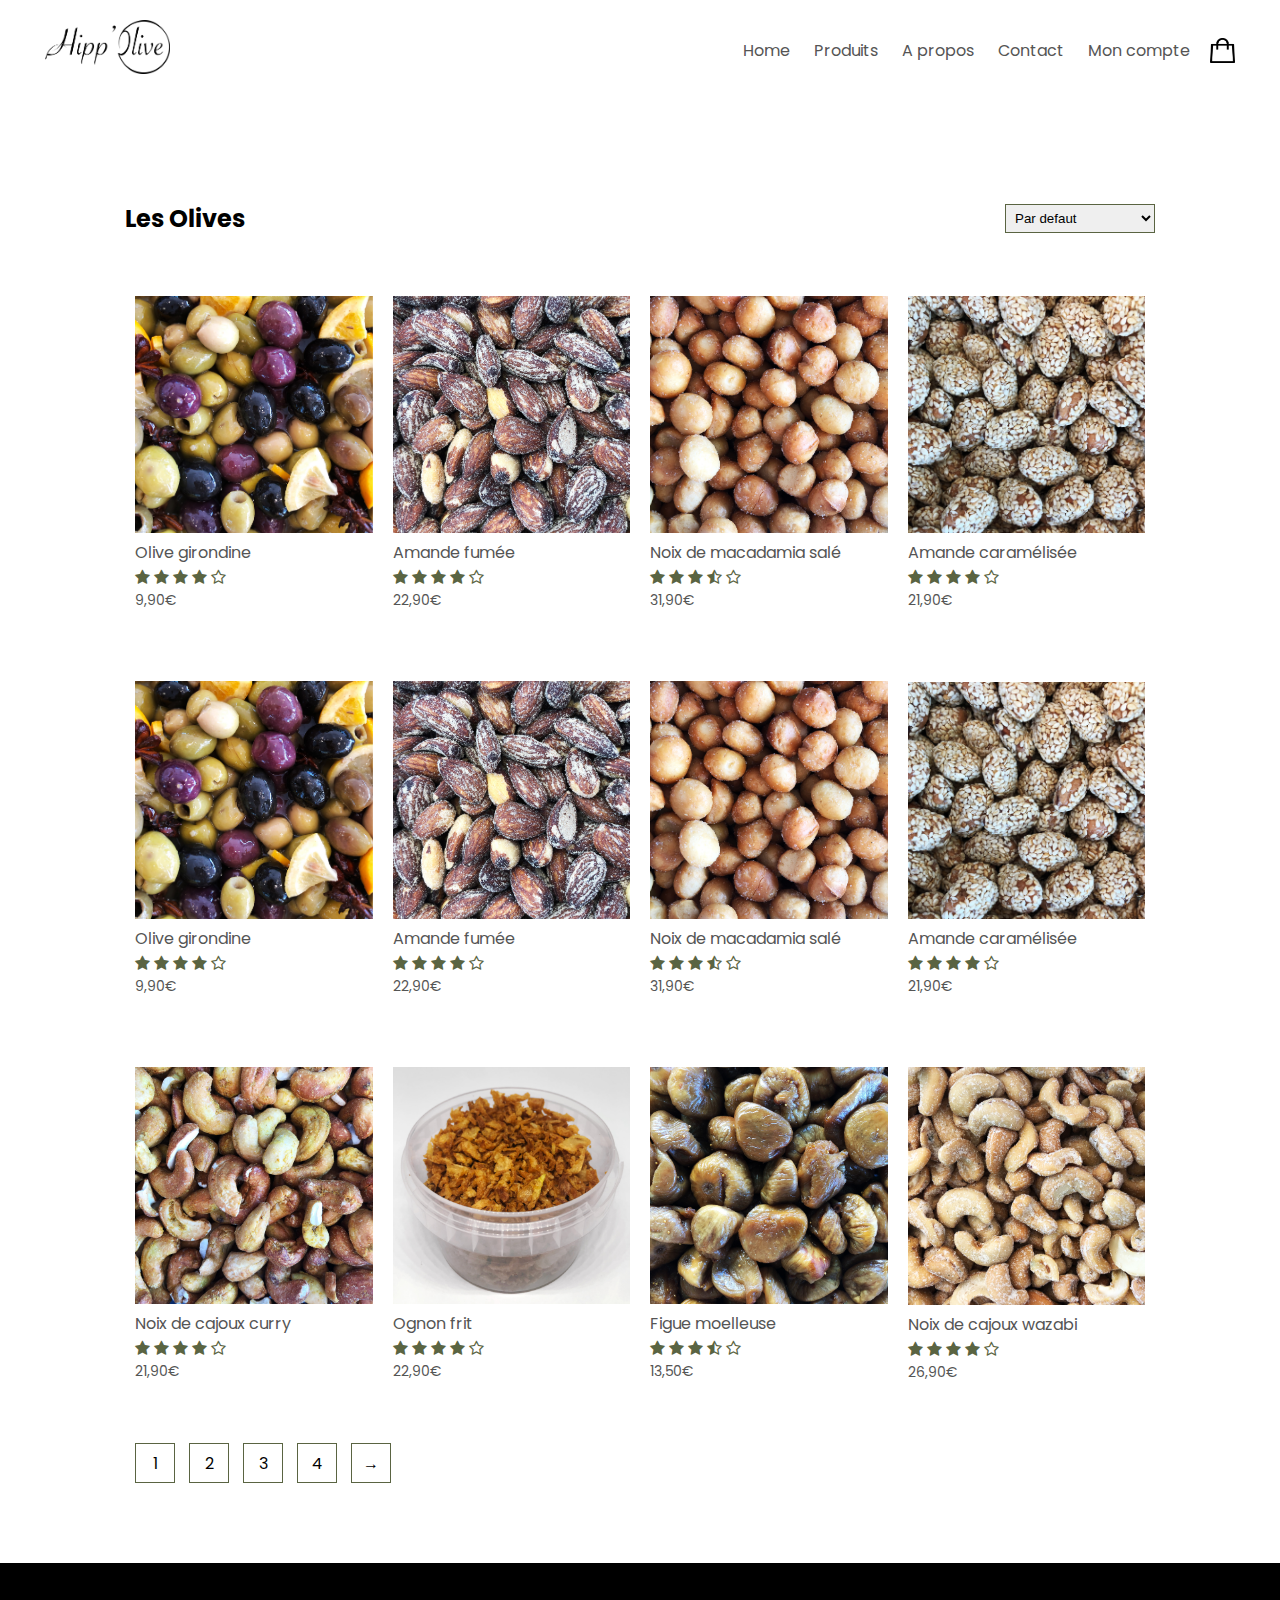
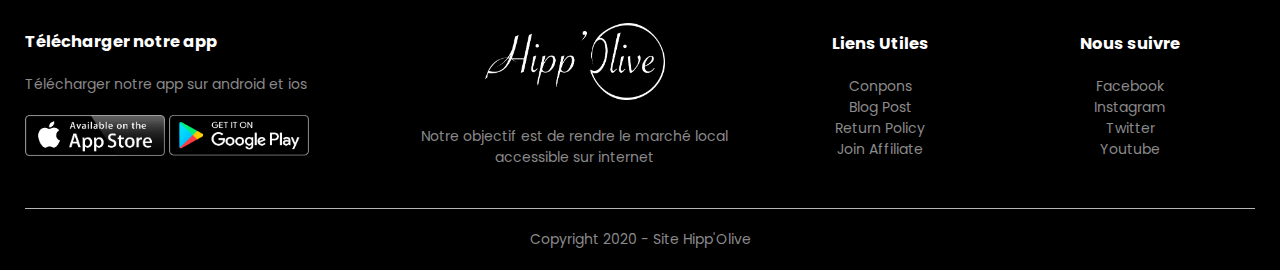
<file: olives.html>
<!DOCTYPE html>
<html lang="fr">
<head>
	<meta charset="utf-8">
	<meta name="viewport" content="width=device-width, initial-scale=1.0">
	<title>Olives - Hipp'Olive</title>
	<link rel="stylesheet" href="style.css">
	<link href="https://fonts.googleapis.com/css2?family=Poppins:wght@300;400;500;600;700&display=swap" rel="stylesheet">
	<link rel="stylesheet" type="text/css" href="https://stackpath.bootstrapcdn.com/font-awesome/4.7.0/css/font-awesome.min.css">
</head>
<body>

	
	<div class="container">
		<div class="navbar">
			<div class="logo">
				<a href="index.html"><img src="logo.png" width="125px" alt="logo"></a>
			</div>
			<nav>
				<ul id="MenuItems">
					<li><a href="index.html">Home</a></li>
					<li><a href="products.html">Produits</a></li>
					<li><a href="">A propos</a></li>
					<li><a href="">Contact<a></li>
					<li><a href="account.html">Mon compte</a></li>
				</ul>
			</nav>
			<img src="cart.png" alt="icon" width="25px" height="25px">
			<img src="menu.png" alt="menu-icon" class="menu-icon" onclick="menutoggle()">
		</div>
	</div>

	<div class="small-container">

		<div class="row row-2">
			<h2>Les Olives</h2>
			<select>
				<option>Par defaut</option>
				<option>Par popularité</option>
				<option>Par prix croissant</option>
				<option>Par prix décroissant</option>
			</select>
		</div>


		<div class="row">
			<div class="col-4">
				<img src="olive-girondine.jpg">
				<h4>Olive girondine</h4>
				<div class="rating">
					<i class="fa fa-star"></i>
					<i class="fa fa-star"></i>
					<i class="fa fa-star"></i>
					<i class="fa fa-star"></i>
					<i class="fa fa-star-o"></i>
				</div>
				<p>9,90€</p>
		</div>
		<div class="col-4">
				<img src="amande-fumee.jpg">
				<h4>Amande fumée</h4>
				<div class="rating">
					<i class="fa fa-star"></i>
					<i class="fa fa-star"></i>
					<i class="fa fa-star"></i>
					<i class="fa fa-star"></i>
					<i class="fa fa-star-o"></i>
				</div>
				<p>22,90€</p>
		</div>
		<div class="col-4">
				<img src="noix-de-macadamia-sale.jpg">
				<h4>Noix de macadamia salé</h4>
				<div class="rating">
					<i class="fa fa-star"></i>
					<i class="fa fa-star"></i>
					<i class="fa fa-star"></i>
					<i class="fa fa-star-half-o"></i>
					<i class="fa fa-star-o"></i>
				</div>
				<p>31,90€</p>
		</div>
		<div class="col-4">
				<img src="amande-caramelise.jpg">
				<h4>Amande caramélisée</h4>
				<div class="rating">
					<i class="fa fa-star"></i>
					<i class="fa fa-star"></i>
					<i class="fa fa-star"></i>
					<i class="fa fa-star"></i>
					<i class="fa fa-star-o"></i>
				</div>
				<p>21,90€</p>
		</div>
	</div>
	<div class="row">
			<div class="col-4">
				<img src="olive-girondine.jpg">
				<h4>Olive girondine</h4>
				<div class="rating">
					<i class="fa fa-star"></i>
					<i class="fa fa-star"></i>
					<i class="fa fa-star"></i>
					<i class="fa fa-star"></i>
					<i class="fa fa-star-o"></i>
				</div>
				<p>9,90€</p>
		</div>
		<div class="col-4">
				<img src="amande-fumee.jpg">
				<h4>Amande fumée</h4>
				<div class="rating">
					<i class="fa fa-star"></i>
					<i class="fa fa-star"></i>
					<i class="fa fa-star"></i>
					<i class="fa fa-star"></i>
					<i class="fa fa-star-o"></i>
				</div>
				<p>22,90€</p>
		</div>
		<div class="col-4">
				<img src="noix-de-macadamia-sale.jpg">
				<h4>Noix de macadamia salé</h4>
				<div class="rating">
					<i class="fa fa-star"></i>
					<i class="fa fa-star"></i>
					<i class="fa fa-star"></i>
					<i class="fa fa-star-half-o"></i>
					<i class="fa fa-star-o"></i>
				</div>
				<p>31,90€</p>
		</div>
		<div class="col-4">
				<img src="amande-caramelise.jpg">
				<h4>Amande caramélisée</h4>
				<div class="rating">
					<i class="fa fa-star"></i>
					<i class="fa fa-star"></i>
					<i class="fa fa-star"></i>
					<i class="fa fa-star"></i>
					<i class="fa fa-star-o"></i>
				</div>
				<p>21,90€</p>
		</div>
	</div>
<div class="row">
			<div class="col-4">
				<img src="noix-de-cajoux-curry.jpg">
				<h4>Noix de cajoux curry</h4>
				<div class="rating">
					<i class="fa fa-star"></i>
					<i class="fa fa-star"></i>
					<i class="fa fa-star"></i>
					<i class="fa fa-star"></i>
					<i class="fa fa-star-o"></i>
				</div>
				<p>21,90€</p>
		</div>
		<div class="col-4">
				<img src="ognion-frit.jpg">
				<h4>Ognon frit</h4>
				<div class="rating">
					<i class="fa fa-star"></i>
					<i class="fa fa-star"></i>
					<i class="fa fa-star"></i>
					<i class="fa fa-star"></i>
					<i class="fa fa-star-o"></i>
				</div>
				<p>22,90€</p>
		</div>
		<div class="col-4">
				<img src="figue-moelleuse.jpg">
				<h4>Figue moelleuse</h4>
				<div class="rating">
					<i class="fa fa-star"></i>
					<i class="fa fa-star"></i>
					<i class="fa fa-star"></i>
					<i class="fa fa-star-half-o"></i>
					<i class="fa fa-star-o"></i>
				</div>
				<p>13,50€</p>
		</div>
		<div class="col-4">
				<img src="noix-de-cajoux-wazabi.jpg">
				<h4>Noix de cajoux wazabi</h4>
				<div class="rating">
					<i class="fa fa-star"></i>
					<i class="fa fa-star"></i>
					<i class="fa fa-star"></i>
					<i class="fa fa-star"></i>
					<i class="fa fa-star-o"></i>
				</div>
				<p>26,90€</p>
		</div>
	</div>


	<div class="page-btn">
		<span>1</span>
		<span>2</span>
		<span>3</span>
		<span>4</span>
		<span>&#8594</span>

	</div>
</div>

<!------footer----->

	<div class="footer">
		<div class="container">
			<div class="row">
				<div class="footer-col-1">
					<h3>Télécharger notre app</h3>
					<p>Télécharger notre app sur android et ios</p>
					<div class="app-logo">
						<img src="apple-store.png">
						<img src="play-store.png">
					</div>
				</div>
				<div class="footer-col-2">
					<img src="logo-blanc.png" alt="logo">
					<p>Notre objectif est de rendre le marché local accessible sur internet</p>
				</div>
				<div class="footer-col-3">
					<h3>Liens Utiles</h3>
					<ul>
						<li>Conpons</li>
						<li>Blog Post</li>
						<li>Return Policy</li>
						<li>Join Affiliate</li>
					</ul>
				</div>
				<div class="footer-col-4">
					<h3>Nous suivre</h3>
					<ul>
						<li>Facebook</li>
						<li>Instagram</li>
						<li>Twitter</li>
						<li>Youtube</li>
					</ul>
				</div>
			</div>
			<hr>
			<p class="copyright">Copyright 2020 - Site Hipp'Olive</p>
		</div>
	


	</div>
<!-------js for toggle menu---->
	<script>
		var MenuItems = document.getElementById("MenuItems");

		MenuItems.style.maxHeight = "0px";

		function menutoggle(){
			if(MenuItems.style.maxHeight =="0px")
				{
					MenuItems.style.maxHeight = "200px"
				}
			else
				{
					MenuItems.style.maxHeight = "0px"
				}	
			}

	</script>


</body>
</html>
</file>
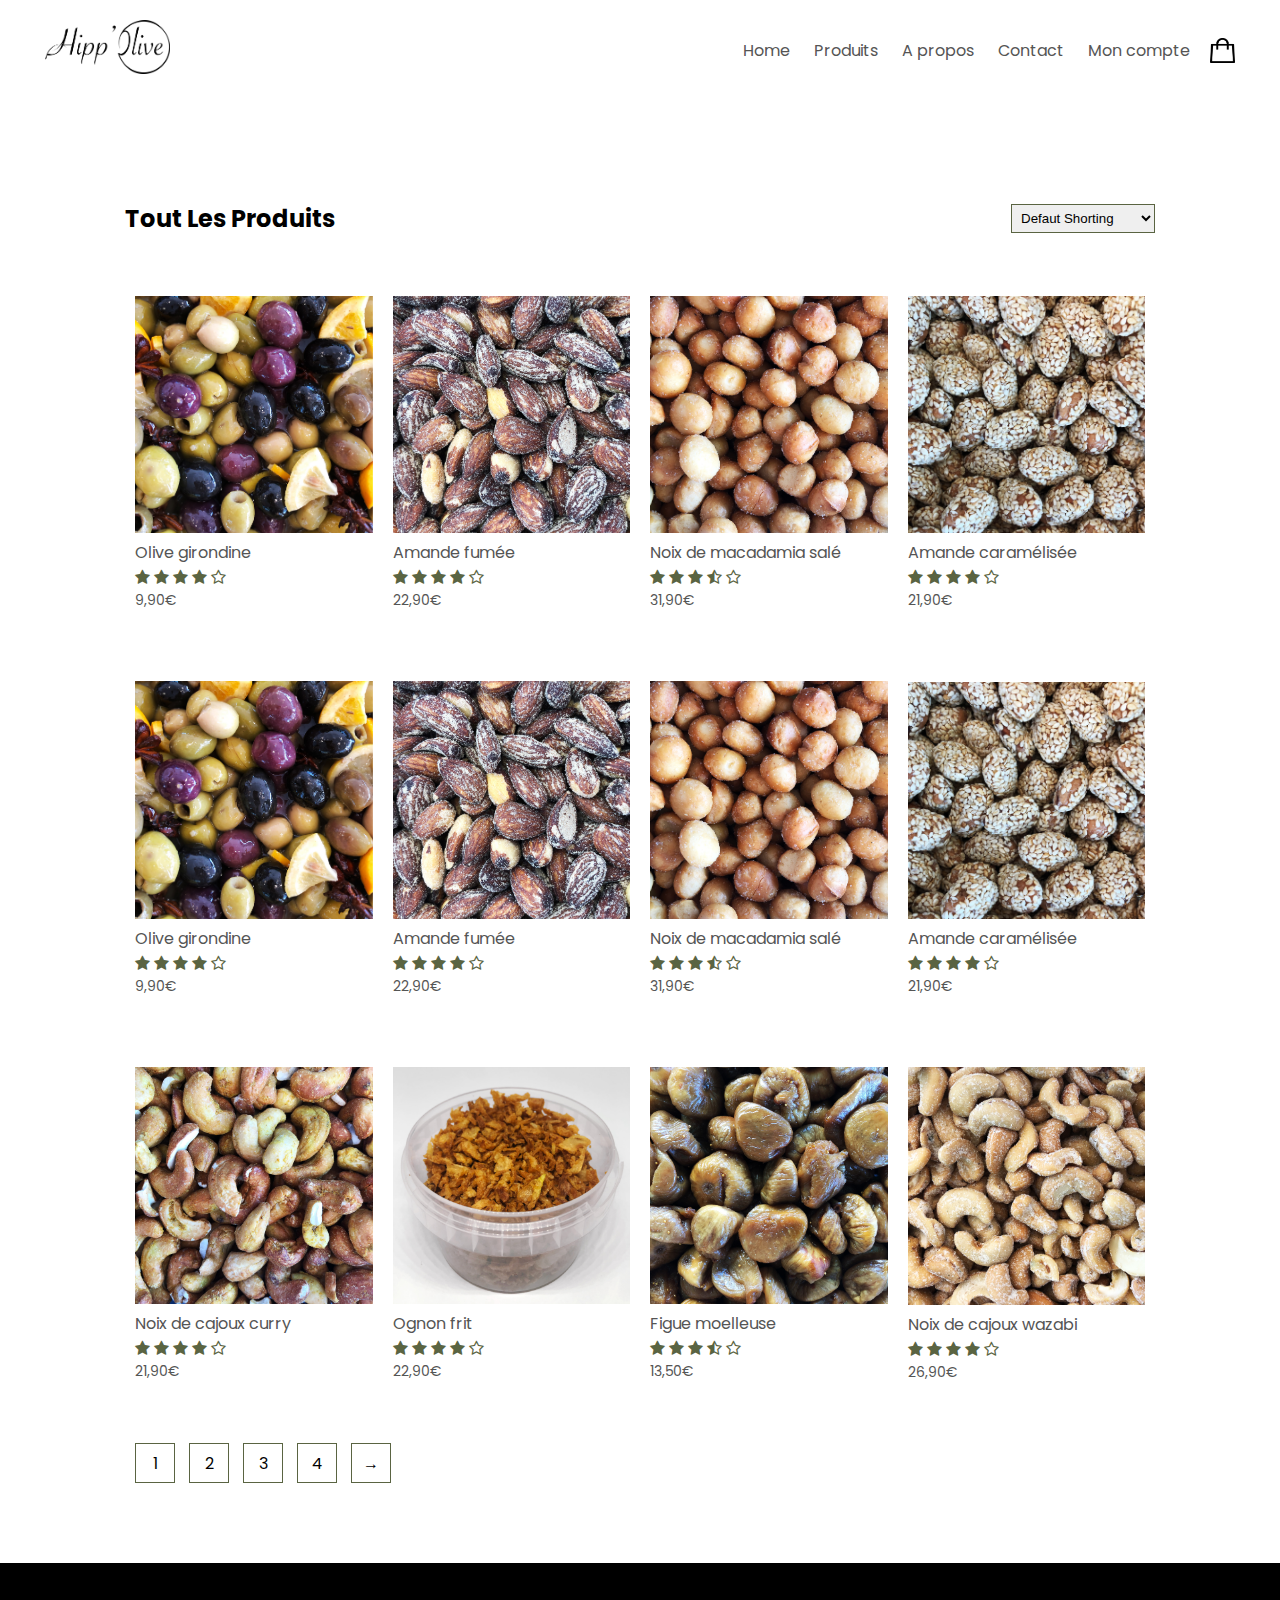
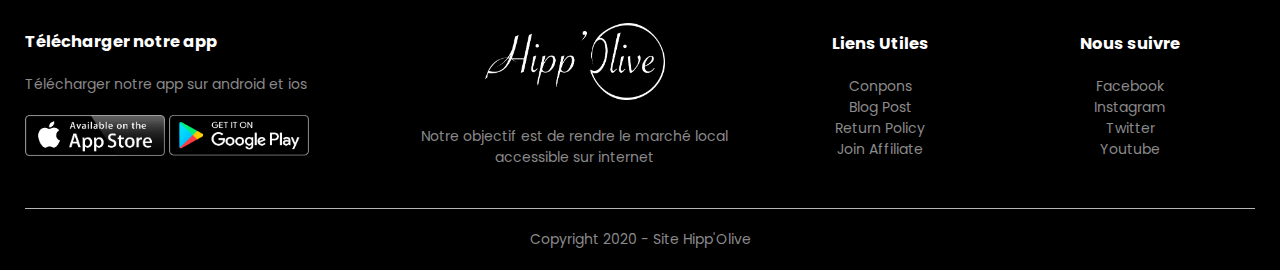
<file: products.html>
<!DOCTYPE html>
<html lang="fr">
<head>
	<meta charset="utf-8">
	<meta name="viewport" content="width=device-width, initial-scale=1.0">
	<title>Tout Les Produits - Hipp'Olive</title>
	<link rel="stylesheet" href="style.css">
	<link href="https://fonts.googleapis.com/css2?family=Poppins:wght@300;400;500;600;700&display=swap" rel="stylesheet">
	<link rel="stylesheet" type="text/css" href="https://stackpath.bootstrapcdn.com/font-awesome/4.7.0/css/font-awesome.min.css">
</head>
<body>

	
	<div class="container">
		<div class="navbar">
			<div class="logo">
				<a href="index.html"><img src="logo.png" width="125px" alt="logo"></a>
			</div>
			<nav>
				<ul id="MenuItems">
					<li><a href="">Home</a></li>
					<li><a href="">Produits</a></li>
					<li><a href="">A propos</a></li>
					<li><a href="">Contact<a></li>
					<li><a href="">Mon compte</a></li>
				</ul>
			</nav>
			<img src="cart.png" alt="icon" width="25px" height="25px">
			<img src="menu.png" alt="menu-icon" class="menu-icon" onclick="menutoggle()">
		</div>
	</div>

	<div class="small-container">

		<div class="row row-2">
			<h2>Tout Les Produits</h2>
			<select>
				<option>Defaut Shorting</option>
				<option>Short by popularity</option>
				<option>Short by rating</option>
				<option>Short by sale</option>
			</select>
		</div>


		<div class="row">
			<div class="col-4">
				<img src="olive-girondine.jpg">
				<h4>Olive girondine</h4>
				<div class="rating">
					<i class="fa fa-star"></i>
					<i class="fa fa-star"></i>
					<i class="fa fa-star"></i>
					<i class="fa fa-star"></i>
					<i class="fa fa-star-o"></i>
				</div>
				<p>9,90€</p>
		</div>
		<div class="col-4">
				<img src="amande-fumee.jpg">
				<h4>Amande fumée</h4>
				<div class="rating">
					<i class="fa fa-star"></i>
					<i class="fa fa-star"></i>
					<i class="fa fa-star"></i>
					<i class="fa fa-star"></i>
					<i class="fa fa-star-o"></i>
				</div>
				<p>22,90€</p>
		</div>
		<div class="col-4">
				<img src="noix-de-macadamia-sale.jpg">
				<h4>Noix de macadamia salé</h4>
				<div class="rating">
					<i class="fa fa-star"></i>
					<i class="fa fa-star"></i>
					<i class="fa fa-star"></i>
					<i class="fa fa-star-half-o"></i>
					<i class="fa fa-star-o"></i>
				</div>
				<p>31,90€</p>
		</div>
		<div class="col-4">
				<img src="amande-caramelise.jpg">
				<h4>Amande caramélisée</h4>
				<div class="rating">
					<i class="fa fa-star"></i>
					<i class="fa fa-star"></i>
					<i class="fa fa-star"></i>
					<i class="fa fa-star"></i>
					<i class="fa fa-star-o"></i>
				</div>
				<p>21,90€</p>
		</div>
	</div>
	<div class="row">
			<div class="col-4">
				<img src="olive-girondine.jpg">
				<h4>Olive girondine</h4>
				<div class="rating">
					<i class="fa fa-star"></i>
					<i class="fa fa-star"></i>
					<i class="fa fa-star"></i>
					<i class="fa fa-star"></i>
					<i class="fa fa-star-o"></i>
				</div>
				<p>9,90€</p>
		</div>
		<div class="col-4">
				<img src="amande-fumee.jpg">
				<h4>Amande fumée</h4>
				<div class="rating">
					<i class="fa fa-star"></i>
					<i class="fa fa-star"></i>
					<i class="fa fa-star"></i>
					<i class="fa fa-star"></i>
					<i class="fa fa-star-o"></i>
				</div>
				<p>22,90€</p>
		</div>
		<div class="col-4">
				<img src="noix-de-macadamia-sale.jpg">
				<h4>Noix de macadamia salé</h4>
				<div class="rating">
					<i class="fa fa-star"></i>
					<i class="fa fa-star"></i>
					<i class="fa fa-star"></i>
					<i class="fa fa-star-half-o"></i>
					<i class="fa fa-star-o"></i>
				</div>
				<p>31,90€</p>
		</div>
		<div class="col-4">
				<img src="amande-caramelise.jpg">
				<h4>Amande caramélisée</h4>
				<div class="rating">
					<i class="fa fa-star"></i>
					<i class="fa fa-star"></i>
					<i class="fa fa-star"></i>
					<i class="fa fa-star"></i>
					<i class="fa fa-star-o"></i>
				</div>
				<p>21,90€</p>
		</div>
	</div>
<div class="row">
			<div class="col-4">
				<img src="noix-de-cajoux-curry.jpg">
				<h4>Noix de cajoux curry</h4>
				<div class="rating">
					<i class="fa fa-star"></i>
					<i class="fa fa-star"></i>
					<i class="fa fa-star"></i>
					<i class="fa fa-star"></i>
					<i class="fa fa-star-o"></i>
				</div>
				<p>21,90€</p>
		</div>
		<div class="col-4">
				<img src="ognion-frit.jpg">
				<h4>Ognon frit</h4>
				<div class="rating">
					<i class="fa fa-star"></i>
					<i class="fa fa-star"></i>
					<i class="fa fa-star"></i>
					<i class="fa fa-star"></i>
					<i class="fa fa-star-o"></i>
				</div>
				<p>22,90€</p>
		</div>
		<div class="col-4">
				<img src="figue-moelleuse.jpg">
				<h4>Figue moelleuse</h4>
				<div class="rating">
					<i class="fa fa-star"></i>
					<i class="fa fa-star"></i>
					<i class="fa fa-star"></i>
					<i class="fa fa-star-half-o"></i>
					<i class="fa fa-star-o"></i>
				</div>
				<p>13,50€</p>
		</div>
		<div class="col-4">
				<img src="noix-de-cajoux-wazabi.jpg">
				<h4>Noix de cajoux wazabi</h4>
				<div class="rating">
					<i class="fa fa-star"></i>
					<i class="fa fa-star"></i>
					<i class="fa fa-star"></i>
					<i class="fa fa-star"></i>
					<i class="fa fa-star-o"></i>
				</div>
				<p>26,90€</p>
		</div>
	</div>


	<div class="page-btn">
		<span>1</span>
		<span>2</span>
		<span>3</span>
		<span>4</span>
		<span>&#8594</span>

	</div>
</div>

<!------footer----->

	<div class="footer">
		<div class="container">
			<div class="row">
				<div class="footer-col-1">
					<h3>Télécharger notre app</h3>
					<p>Télécharger notre app sur android et ios</p>
					<div class="app-logo">
						<img src="apple-store.png">
						<img src="play-store.png">
					</div>
				</div>
				<div class="footer-col-2">
					<img src="logo-blanc.png" alt="logo">
					<p>Notre objectif est de rendre le marché local accessible sur internet</p>
				</div>
				<div class="footer-col-3">
					<h3>Liens Utiles</h3>
					<ul>
						<li>Conpons</li>
						<li>Blog Post</li>
						<li>Return Policy</li>
						<li>Join Affiliate</li>
					</ul>
				</div>
				<div class="footer-col-4">
					<h3>Nous suivre</h3>
					<ul>
						<li>Facebook</li>
						<li>Instagram</li>
						<li>Twitter</li>
						<li>Youtube</li>
					</ul>
				</div>
			</div>
			<hr>
			<p class="copyright">Copyright 2020 - Site Hipp'Olive</p>
		</div>
	


	</div>
<!-------js for toggle menu---->
	<script>
		var MenuItems = document.getElementById("MenuItems");

		MenuItems.style.maxHeight = "0px";

		function menutoggle(){
			if(MenuItems.style.maxHeight =="0px")
				{
					MenuItems.style.maxHeight = "200px"
				}
			else
				{
					MenuItems.style.maxHeight = "0px"
				}	
			}

	</script>


</body>
</html>
</file>
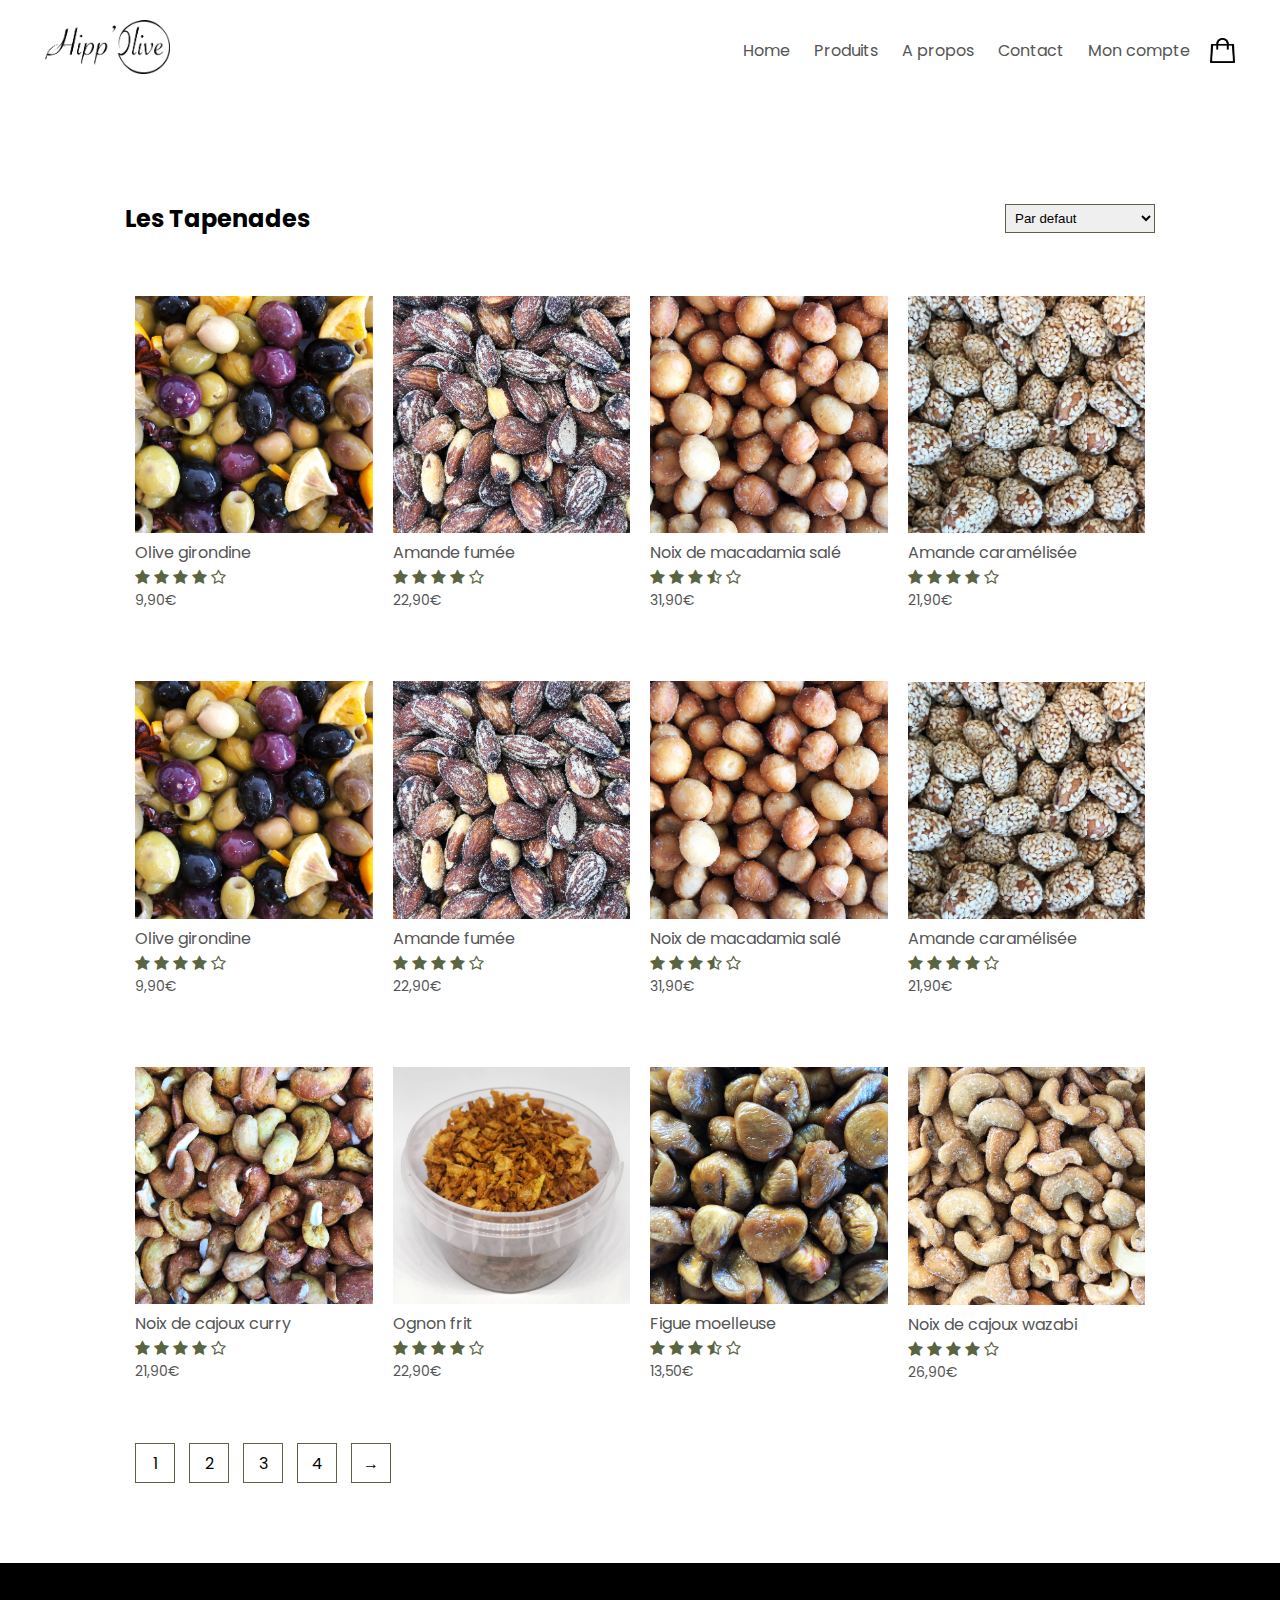
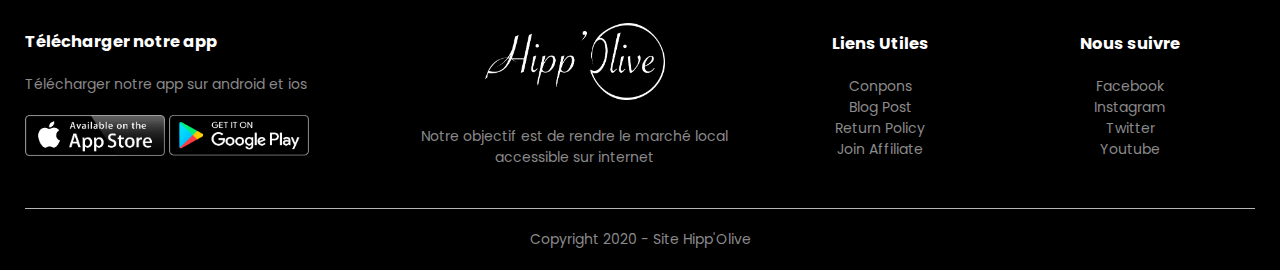
<file: tapenades.html>
<!DOCTYPE html>
<html lang="fr">
<head>
	<meta charset="utf-8">
	<meta name="viewport" content="width=device-width, initial-scale=1.0">
	<title>Tapenades - Hipp'Olive</title>
	<link rel="stylesheet" href="style.css">
	<link href="https://fonts.googleapis.com/css2?family=Poppins:wght@300;400;500;600;700&display=swap" rel="stylesheet">
	<link rel="stylesheet" type="text/css" href="https://stackpath.bootstrapcdn.com/font-awesome/4.7.0/css/font-awesome.min.css">
</head>
<body>

	
	<div class="container">
		<div class="navbar">
			<div class="logo">
				<a href="index.html"><img src="logo.png" width="125px" alt="logo"></a>
			</div>
			<nav>
				<ul id="MenuItems">
					<li><a href="index.html">Home</a></li>
					<li><a href="products.html">Produits</a></li>
					<li><a href="">A propos</a></li>
					<li><a href="">Contact<a></li>
					<li><a href="account.html">Mon compte</a></li>
				</ul>
			</nav>
			<img src="cart.png" alt="icon" width="25px" height="25px">
			<img src="menu.png" alt="menu-icon" class="menu-icon" onclick="menutoggle()">
		</div>
	</div>

	<div class="small-container">

		<div class="row row-2">
			<h2>Les Tapenades</h2>
			<select>
				<option>Par defaut</option>
				<option>Par popularité</option>
				<option>Par prix croissant</option>
				<option>Par prix décroissant</option>
			</select>
		</div>


		<div class="row">
			<div class="col-4">
				<img src="olive-girondine.jpg">
				<h4>Olive girondine</h4>
				<div class="rating">
					<i class="fa fa-star"></i>
					<i class="fa fa-star"></i>
					<i class="fa fa-star"></i>
					<i class="fa fa-star"></i>
					<i class="fa fa-star-o"></i>
				</div>
				<p>9,90€</p>
		</div>
		<div class="col-4">
				<img src="amande-fumee.jpg">
				<h4>Amande fumée</h4>
				<div class="rating">
					<i class="fa fa-star"></i>
					<i class="fa fa-star"></i>
					<i class="fa fa-star"></i>
					<i class="fa fa-star"></i>
					<i class="fa fa-star-o"></i>
				</div>
				<p>22,90€</p>
		</div>
		<div class="col-4">
				<img src="noix-de-macadamia-sale.jpg">
				<h4>Noix de macadamia salé</h4>
				<div class="rating">
					<i class="fa fa-star"></i>
					<i class="fa fa-star"></i>
					<i class="fa fa-star"></i>
					<i class="fa fa-star-half-o"></i>
					<i class="fa fa-star-o"></i>
				</div>
				<p>31,90€</p>
		</div>
		<div class="col-4">
				<img src="amande-caramelise.jpg">
				<h4>Amande caramélisée</h4>
				<div class="rating">
					<i class="fa fa-star"></i>
					<i class="fa fa-star"></i>
					<i class="fa fa-star"></i>
					<i class="fa fa-star"></i>
					<i class="fa fa-star-o"></i>
				</div>
				<p>21,90€</p>
		</div>
	</div>
	<div class="row">
			<div class="col-4">
				<img src="olive-girondine.jpg">
				<h4>Olive girondine</h4>
				<div class="rating">
					<i class="fa fa-star"></i>
					<i class="fa fa-star"></i>
					<i class="fa fa-star"></i>
					<i class="fa fa-star"></i>
					<i class="fa fa-star-o"></i>
				</div>
				<p>9,90€</p>
		</div>
		<div class="col-4">
				<img src="amande-fumee.jpg">
				<h4>Amande fumée</h4>
				<div class="rating">
					<i class="fa fa-star"></i>
					<i class="fa fa-star"></i>
					<i class="fa fa-star"></i>
					<i class="fa fa-star"></i>
					<i class="fa fa-star-o"></i>
				</div>
				<p>22,90€</p>
		</div>
		<div class="col-4">
				<img src="noix-de-macadamia-sale.jpg">
				<h4>Noix de macadamia salé</h4>
				<div class="rating">
					<i class="fa fa-star"></i>
					<i class="fa fa-star"></i>
					<i class="fa fa-star"></i>
					<i class="fa fa-star-half-o"></i>
					<i class="fa fa-star-o"></i>
				</div>
				<p>31,90€</p>
		</div>
		<div class="col-4">
				<img src="amande-caramelise.jpg">
				<h4>Amande caramélisée</h4>
				<div class="rating">
					<i class="fa fa-star"></i>
					<i class="fa fa-star"></i>
					<i class="fa fa-star"></i>
					<i class="fa fa-star"></i>
					<i class="fa fa-star-o"></i>
				</div>
				<p>21,90€</p>
		</div>
	</div>
<div class="row">
			<div class="col-4">
				<img src="noix-de-cajoux-curry.jpg">
				<h4>Noix de cajoux curry</h4>
				<div class="rating">
					<i class="fa fa-star"></i>
					<i class="fa fa-star"></i>
					<i class="fa fa-star"></i>
					<i class="fa fa-star"></i>
					<i class="fa fa-star-o"></i>
				</div>
				<p>21,90€</p>
		</div>
		<div class="col-4">
				<img src="ognion-frit.jpg">
				<h4>Ognon frit</h4>
				<div class="rating">
					<i class="fa fa-star"></i>
					<i class="fa fa-star"></i>
					<i class="fa fa-star"></i>
					<i class="fa fa-star"></i>
					<i class="fa fa-star-o"></i>
				</div>
				<p>22,90€</p>
		</div>
		<div class="col-4">
				<img src="figue-moelleuse.jpg">
				<h4>Figue moelleuse</h4>
				<div class="rating">
					<i class="fa fa-star"></i>
					<i class="fa fa-star"></i>
					<i class="fa fa-star"></i>
					<i class="fa fa-star-half-o"></i>
					<i class="fa fa-star-o"></i>
				</div>
				<p>13,50€</p>
		</div>
		<div class="col-4">
				<img src="noix-de-cajoux-wazabi.jpg">
				<h4>Noix de cajoux wazabi</h4>
				<div class="rating">
					<i class="fa fa-star"></i>
					<i class="fa fa-star"></i>
					<i class="fa fa-star"></i>
					<i class="fa fa-star"></i>
					<i class="fa fa-star-o"></i>
				</div>
				<p>26,90€</p>
		</div>
	</div>


	<div class="page-btn">
		<span>1</span>
		<span>2</span>
		<span>3</span>
		<span>4</span>
		<span>&#8594</span>

	</div>
</div>

<!------footer----->

	<div class="footer">
		<div class="container">
			<div class="row">
				<div class="footer-col-1">
					<h3>Télécharger notre app</h3>
					<p>Télécharger notre app sur android et ios</p>
					<div class="app-logo">
						<img src="apple-store.png">
						<img src="play-store.png">
					</div>
				</div>
				<div class="footer-col-2">
					<img src="logo-blanc.png" alt="logo">
					<p>Notre objectif est de rendre le marché local accessible sur internet</p>
				</div>
				<div class="footer-col-3">
					<h3>Liens Utiles</h3>
					<ul>
						<li>Conpons</li>
						<li>Blog Post</li>
						<li>Return Policy</li>
						<li>Join Affiliate</li>
					</ul>
				</div>
				<div class="footer-col-4">
					<h3>Nous suivre</h3>
					<ul>
						<li>Facebook</li>
						<li>Instagram</li>
						<li>Twitter</li>
						<li>Youtube</li>
					</ul>
				</div>
			</div>
			<hr>
			<p class="copyright">Copyright 2020 - Site Hipp'Olive</p>
		</div>
	


	</div>
<!-------js for toggle menu---->
	<script>
		var MenuItems = document.getElementById("MenuItems");

		MenuItems.style.maxHeight = "0px";

		function menutoggle(){
			if(MenuItems.style.maxHeight =="0px")
				{
					MenuItems.style.maxHeight = "200px"
				}
			else
				{
					MenuItems.style.maxHeight = "0px"
				}	
			}

	</script>


</body>
</html>
</file>
<file: style.css>
*{
	margin: 0;
	padding: 0;
	box-sizing: border-box;
}

body{
	font-family: 'Poppins', sans-serif;
}

.navbar{
   	display: flex;
   	align-items: center;
   	padding: 20px;
}
nav{
   	flex: 1;
   	text-align: right;
}
nav ul{
   	display: inline-block;
   	list-style-type: none;
}
nav ul li{
   	display: inline-block;
   	margin-right: 20px;
}
a{
   	text-decoration: none;
   	color: #555;
}
p{
   	color: #555;
}
.container{
	max-width: 1300px;
	margin: auto;
	padding-left: 25px;
	padding-right: 25px;
}
.row{
	display: flex;
	align-items: center;
	flex-wrap: wrap;
	justify-content: space-around;
}
.col-2{
	flex-basis: 50%;
	min-width: 300px;
}
.col-2 img{
	max-width: 100%;
	padding: 50px 0;

}
.col-2 h1{
	font-size: 50px;
	line-height:60px;
	margin: 25px 0;
}
.btn{
	display: inline-block;
	background: #5a6442;
	color: #fff;
	padding: 8px 30px;
	margin: 30px 0;
	border-radius:  30px;
	transition: background 0.5s;
}
.btn:hover{
	background: #3b4013;
	
}
.header{
	background: radial-gradient(#fff,#D6D7C3);
}
.header .row{
	margin-top: 70px;
}
.categories{
	margin: 70px 0;
}
.col-3{
	flex-basis: 30%;
	min-width: 250px;
	margin-bottom: 50px;
}
.small-container{
	max-width: 1080px;
	margin: auto;
	padding-left: 25px;
	padding-right: 25px;
}
.col-4{
	flex-basis: 25%;
	padding: 10px;
	min-width: 200px;
	margin-bottom: 50px;
	transition: transform 0.5s;
}
.col-4 img{
	width: 100%;
}
.title{
	text-align: center;
	margin: 0 auto 80px;
	position: relative;
	line-height: 60px;
	color: #555;
}
.title::after{
	content: '';
	background: #5a6442;
	width: 80px;
	height: 5px;
	border-radius: 5px;
	position: absolute;
	bottom: 0;
	left: 50%;
	transform: translateX(-50%);
}
h4{
	color: #555;
	font-weight: normal;
}
.col-4 p{
	font-size: 14px;
}
.rating .fa{	
	color: #5a6442;
}
.col-4:hover{
	transform: translateY(-4px);
}

/*--------offer--------*/

.offer{
	background: radial-gradient(#fff,#D6D7C3);
	margin-top: 80px;
	padding: 30px 0;
}
.col-2 .offer-img{
	padding: 70px;	
}
small{
	color: #555;
}
/*-------testimonial------*/

.testimonial{
	padding-top: 100px;
}
.testimonial .col-3{
	text-align: center;
	padding: 40px 20px;
	box-shadow: 0 0 20px 0px rgba(0,0,0,0.1);
	cursor: pointer;
	transition: transform 0.5s;
}
.testimonial .col-3 img{
	width: 50px;
	margin-top: 20px;
	border-radius: 50%;
}
.testimonial .col-3:hover{
	transform: translateY(-10px);
}
.fa.fa-quote-left{
	font-size: 34px;
	color: #5a6442;
}
.col-3 p{
	font-size: 12px;
	margin: 12px 0;
	color: #777;
}
.testimonial .col-3 h3{
	font-weight: 600;
	color: #555;
	font-size: 16px;
}

/*-----------brands---------*/
.brands{
	margin: 100px auto;
}
.col-5{
	width: 160px;
}
.col-5 img{
	width: 100%;
	cursor: pointer;
	filter: grayscale(100%);
}
.col-5 img:hover{
	filter: grayscale(0);
}
/*---footer---*/

.footer{
	background: #000;
	color: #8a8a8a;
	font-size: 14px;
	padding: 60px 0 20px;
}
.footer p{
	color: #8a8a8a;
}
.footer h3{
	color: #fff;
	margin-bottom: 20px;
}
.footer-col-1, .footer-col-2, .footer-col-3, .footer-col-4{
	min-width: 250px;
	margin-bottom: 20px;
}
.footer-col-1{
	flex-basis: 30%;
}
.footer-col-2{
	flex: 1;
	text-align: center;
}
.footer-col-2 img{
	width: 180px;
	margin-bottom: 20px;
}
.footer-col-3, .footer-col-4{
	flex-basis: 12%;
	text-align: center;
}
ul{
	list-style-type: none;
}
.app-logo{
	margin-top: 20px;
}
.app-logo img{
	width: 140px;
}
.footer hr{
	border: none;
	background: #b5b5b5;
	height: 1px;
	margin: 20px 0;
}
.copyright{
	text-align: center;
}
.menu-icon{
	width: 28px;
	margin-left: 20px;
	display: none;
}

/*-------media query for menu-----*/

@media only screen and (max-width: 800px){

	nav ul{
		position: absolute;
		top: 70px;
		left: 0;
		background: #333;
		width: 100%;
		overflow: hidden;
		transition: max-height 0.5s;
	}
	nav ul li{
		display: block;
		margin-right: 50px;
		margin-top: 10px;
		margin-bottom: 10px;
	}
	nav ul li a{
		color: #fff;
	}
	.menu-icon{
	display: block;
	cursor: pointer;
	}
}


/*----- All Products ----*/

.row-2{
	justify-content: space-between;
	margin: 100px auto 50px;
}
select{
	border: 1px solid #5a6442;
	padding: 5px;
}
select:focus{
	outline: none;
}	
.page-btn{
	margin: 0 auto 80px;
}	
.page-btn span{
	display: inline-block;
	border: 1px solid #5a6442;
	margin-left: 10px;
	width: 40px;
	height: 40px;
	text-align: center;
	line-height: 40px;
	cursor: pointer;
}	
.page-btn span:hover{
	background: #5a6442;
	color: #fff;
}	

/*---------single produt details----*/

.single-product{
	margin-top: 80px;
}
.single-product .col-2 img{
	padding: 0;
}
.single-product .col-2{
	padding: 20px;
}
.single-product h4{
	margin: 20px 0;
	font-size: 22px;
	font-weight: bold;
}
.single-product select{
	display: block;
	padding: 10px;
	margin-top: 20px;
}
.single-product input{
	width: 50px;
	height: 40px;
	padding-left: 10px;
	font-size: 20px;
	margin-right: 10px;
	border: 1px solid #5a6442;
}
input:focus{
	outline: none;
}
.single-product .fa{
	color: #5a6442;
	margin-left: 10px;
}

/*-----cart items----*/

.cart-page{
	margin: 80px auto;
}
table{
	width: 100%;
	border-collapse: collapse;
}
.cart-info{
	display: flex;
	flex-wrap: wrap;
}
th{
	text-align: left;
	padding: 5px;
	color: #fff;
	background: #5a6442;
}
td{
	padding: 10px 5px;
}
td input{
	width: 40px;
	height: 30px;
	padding: 5px;
}
td a{
	color:#ff523b;
	font-size: 12px;
}
td img{
	width: 80px;
	height: 80px;
	margin-right: 10px;
}
.total-price{
	display: flex;
	justify-content: flex-end;
}
.total-price table{
	border-top: 3px solid #5a6442;
	width: 100%;
	max-width: 450px;
}
td:last-child{
	text-align: right;
}
th:last-child{
	text-align: right;
}
.col-1 .btn{
	width: 100%;
	}


/*----- acoount-page-----*/

.account-page{
	padding: 50px 0;
	background: radial-gradient(#fff,#D6D7C3);
}
.form-container{
	background: #fff;
	width: 300px;
	height: 400px;
	position: relative;
	text-align: center;
	padding: 20px 0;
	margin: auto;
	box-shadow: 0 0 20px 0px rgba(0,0,0,0.1);
	overflow: hidden;
}
.form-container span{
	font-weight: bold;
	padding: 0 10px;
	color: #555;
	cursor: pointer;
	width: 100px;
	display: inline-block;
}
.form-btn{
	display: inline-block;
}
.form-container form{
	max-width: 300px;
	padding: 0 20px;
	position: absolute;
	top: 130px;
	transition: transform 1s;
}
form input{
	width: 100%;
	height: 30px;
	margin: 10px 0;
	padding: 0 10px;
	border: 1px solid #ccc;
}
form .btn{
	width: 100%;
	border: none;
	cursor: pointer;
	margin: 10px 0;
}
form .btn:focus{
	outline: none;
}
#LoginForm{
	left: -300px;
}
#RegForm{
	left: 0px;
}
form a{
	font-size: 12px;
}
#Indicator{
	width: 100px;
	border: none;
	background: #D6D7C3;
	height: 3px;
	margin-top: 8px;
	transform: translateX(100px);
	transition: transform 1s; 
}















/*------media query for less than 600 screen siez ---*/ 
@media only screen and (max-width: 600px){
	.row{
		text-align: center;
		}
	.col-2, .col-3, .col-4{
		flex-basis: 100%;
		}
		.single-product .row{
		text-align: left;
		}
		.single-product .col-2{
		padding: 20px 0;
		}
		.single-product h1{
		font-size: 26px;
		line-height: 32px;
		}
		.cart-info p{
		display: none;
		}



}
</file>
